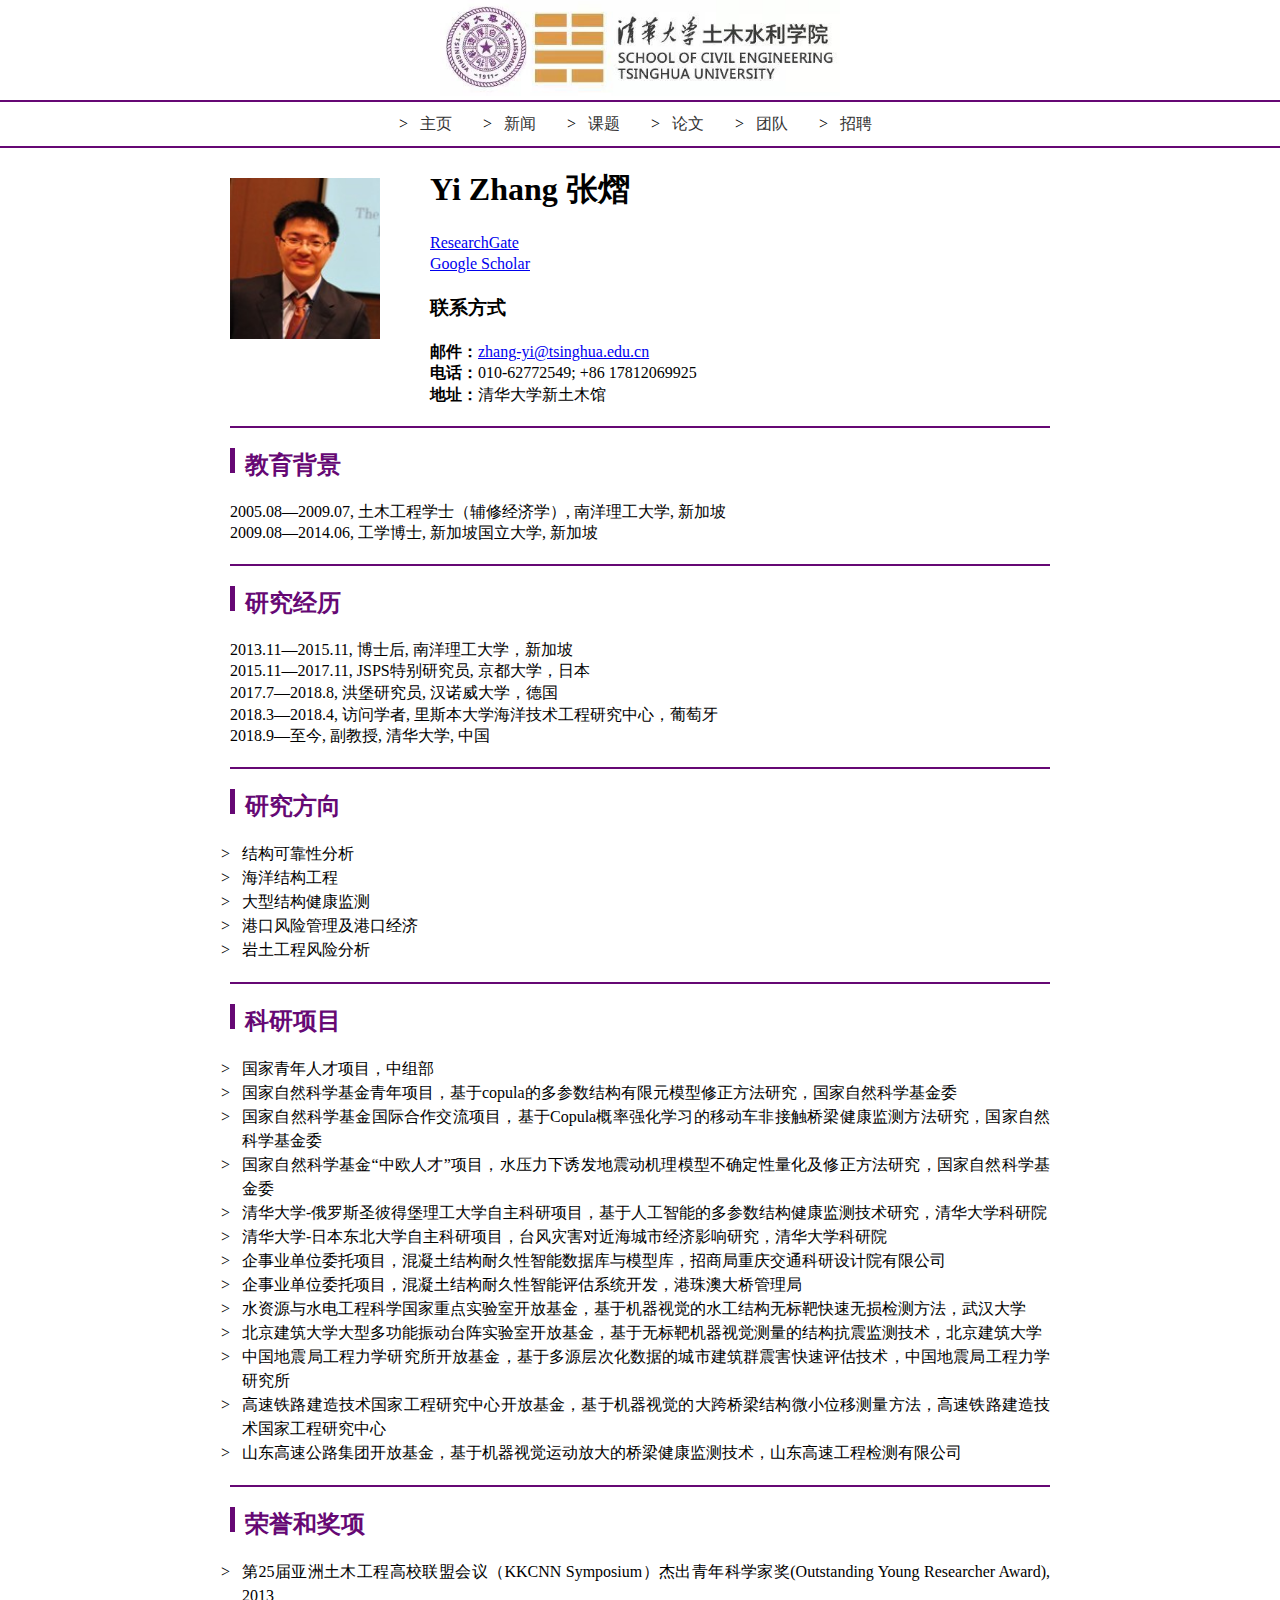
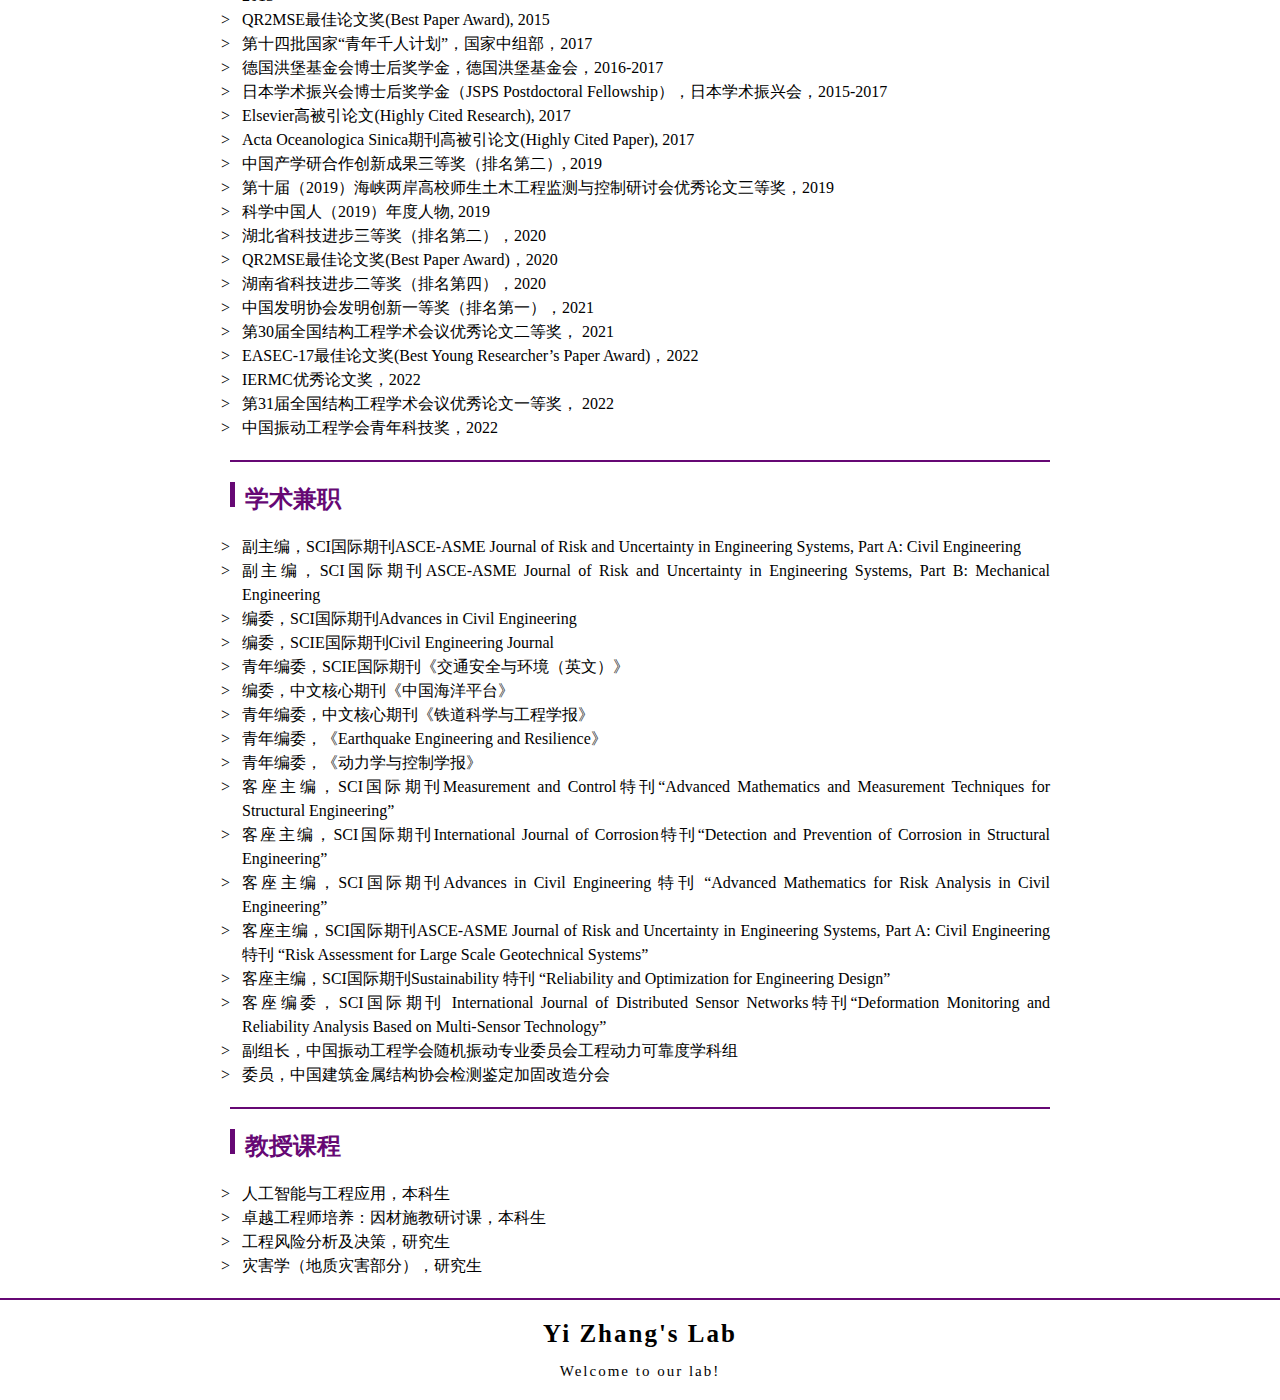
<file: index.html>
<!DOCTYPE html>
<html>

<head>
	<meta charset="utf-8" />
	<title>Yi Zhang's Lab</title>
	<link rel="stylesheet" href="css/style.css">
	<style>
		p.serif {
			font-family: "Times New Roman", Times, serif;
			line-height: 135%;
		}

		p.sansserif {
			font-family: Arial, Helvetica, sans-serif;
		}

		li {
			padding-left: 12px;
			text-align: justify;
			font-family: "Times New Roman", Times, serif;
			line-height: 150%;
		}

		li::marker {
			content: '>'
		}
	</style>
</head>

<body>


	<div class="logo_up">
		<img src="img/tsinghua.jpg" width="400">
	</div>

	<div class="nav">
		<!-- 导航栏标签-->
		<ul>
			<li>
				<a href="index.html">主页</a>
			</li>
			<li>
				<a href="new.html">新闻</a>
			</li>
			<li>
				<a href="rp.html">课题</a>
			</li>
			<li>
				<a href="publication.html">论文</a>
			</li>

			<li>
				<a href="group.html">团队</a>
			</li>


			<li>
				<a href="zp.html">招聘</a>
			</li>

		</ul>
	</div>





	<div class="banner">
		<div class="me">
			<img src="img/me.jpg" width="150">
		</div>
		<div class="about">
			<h1>Yi Zhang 张熠</h1>
			<p class="serif">
				<a href="https://www.researchgate.net/profile/Yi-Zhang-158">ResearchGate</a> </br>
				<a href="https://0-scholar-google-com.brum.beds.ac.uk/citations?hl=zh-CN&user=ZObQdFcAAAAJ">Google
					Scholar</a>

			</p>
		</div>




		<div class="connect">
			<h3>联系方式</h3>
			<p class="serif">
				<b>邮件：</b><a href="mailto:zhang-yi@tsinghua.edu.cn">zhang-yi@tsinghua.edu.cn</a></br>
				<b>电话：</b>010-62772549; +86 17812069925</br>
				<b>地址：</b>清华大学新土木馆</br>

			</p>
		</div>


	</div>





	<div class="edu" id="one">
		<h2>教育背景</h2>
		<p class="serif">
			2005.08—2009.07, 土木工程学士（辅修经济学）, 南洋理工大学, 新加坡</br>
			2009.08—2014.06, 工学博士, 新加坡国立大学, 新加坡
		</p>
	</div>

	<div class="edu" id="two">
		<h2>研究经历</h2>
		<p class="serif">
			2013.11—2015.11, 博士后, 南洋理工大学，新加坡</br>
			2015.11—2017.11, JSPS特别研究员, 京都大学，日本</br>
			2017.7—2018.8, 洪堡研究员, 汉诺威大学，德国</br>
			2018.3—2018.4, 访问学者, 里斯本大学海洋技术工程研究中心，葡萄牙</br>
			2018.9—至今, 副教授, 清华大学, 中国
		</p>
	</div>


	<div class="edu" id="two">
		<h2>研究方向</h2>
		<p class="serif">

			<li> 结构可靠性分析</li>
			<li> 海洋结构工程</li>
			<li> 大型结构健康监测</li>
			<li> 港口风险管理及港口经济</li>
			<li> 岩土工程风险分析</li>

		</p>
	</div>


	<div class="edu" id="three">
		<h2>科研项目</h2>
		<p class="serif">
			<li> 国家青年人才项目，中组部</br></li>
			<li> 国家自然科学基金青年项目，基于copula的多参数结构有限元模型修正方法研究，国家自然科学基金委</br></li>
			<li> 国家自然科学基金国际合作交流项目，基于Copula概率强化学习的移动车非接触桥梁健康监测方法研究，国家自然科学基金委</br></li>
			<li> 国家自然科学基金“中欧人才”项目，水压力下诱发地震动机理模型不确定性量化及修正方法研究，国家自然科学基金委</br></li>
			<li> 清华大学-俄罗斯圣彼得堡理工大学自主科研项目，基于人工智能的多参数结构健康监测技术研究，清华大学科研院</br></li>
			<li> 清华大学-日本东北大学自主科研项目，台风灾害对近海城市经济影响研究，清华大学科研院</br></li>
			<li> 企事业单位委托项目，混凝土结构耐久性智能数据库与模型库，招商局重庆交通科研设计院有限公司</br></li>
			<li> 企事业单位委托项目，混凝土结构耐久性智能评估系统开发，港珠澳大桥管理局</br></li>
			<li> 水资源与水电工程科学国家重点实验室开放基金，基于机器视觉的水工结构无标靶快速无损检测方法，武汉大学</br></li>
			<li> 北京建筑大学大型多功能振动台阵实验室开放基金，基于无标靶机器视觉测量的结构抗震监测技术，北京建筑大学</br></li>
			<li> 中国地震局工程力学研究所开放基金，基于多源层次化数据的城市建筑群震害快速评估技术，中国地震局工程力学研究所</br></li>
			<li> 高速铁路建造技术国家工程研究中心开放基金，基于机器视觉的大跨桥梁结构微小位移测量方法，高速铁路建造技术国家工程研究中心</br></li>
			<li> 山东高速公路集团开放基金，基于机器视觉运动放大的桥梁健康监测技术，山东高速工程检测有限公司</br></li>
		</p>
	</div>




	<div class="edu" id="three">
		<h2>荣誉和奖项</h2>
		<p class="serif">
			<li> 第25届亚洲土木工程高校联盟会议（KKCNN Symposium）杰出青年科学家奖(Outstanding Young Researcher Award), 2013</br></li>
			<li> QR2MSE最佳论文奖(Best Paper Award), 2015</br></li>
			<li> 第十四批国家“青年千人计划”，国家中组部，2017</br></li>
			<li> 德国洪堡基金会博士后奖学金，德国洪堡基金会，2016-2017</li>
			<li> 日本学术振兴会博士后奖学金（JSPS Postdoctoral Fellowship），日本学术振兴会，2015-2017</br></li>
			<li> Elsevier高被引论文(Highly Cited Research), 2017</br></li>
			<li> Acta Oceanologica Sinica期刊高被引论文(Highly Cited Paper), 2017</br></li>
			<li> 中国产学研合作创新成果三等奖（排名第二）, 2019</br></li>
			<li> 第十届（2019）海峡两岸高校师生土木工程监测与控制研讨会优秀论文三等奖，2019</li>
			<li> 科学中国人（2019）年度人物, 2019</li>
			<li> 湖北省科技进步三等奖（排名第二），2020</li>
			<li> QR2MSE最佳论文奖(Best Paper Award)，2020</li>
			<li> 湖南省科技进步二等奖（排名第四），2020</li>
			<li> 中国发明协会发明创新一等奖（排名第一），2021</li>
			<li> 第30届全国结构工程学术会议优秀论文二等奖， 2021</li>
			<li> EASEC-17最佳论文奖(Best Young Researcher’s Paper Award)，2022</li>
			<li> IERMC优秀论文奖，2022</li>
			<li> 第31届全国结构工程学术会议优秀论文一等奖， 2022</li>
			<li> 中国振动工程学会青年科技奖，2022</li>
		</p>
	</div>



	<div class="edu" id="two">
		<h2>学术兼职</h2>
		<p class="serif">
			<li> 副主编，SCI国际期刊ASCE-ASME Journal of Risk and Uncertainty in Engineering Systems, Part A: Civil Engineering</li>
			<li> 副主编，SCI国际期刊ASCE-ASME Journal of Risk and Uncertainty in Engineering Systems, Part B: Mechanical Engineering</li>
			<li> 编委，SCI国际期刊Advances in Civil Engineering</li>
			<li> 编委，SCIE国际期刊Civil Engineering Journal</li>
			<li> 青年编委，SCIE国际期刊《交通安全与环境（英文）》</li>
			<li> 编委，中文核心期刊《中国海洋平台》</li>
			<li> 青年编委，中文核心期刊《铁道科学与工程学报》</li>
			<li> 青年编委，《Earthquake Engineering and Resilience》</li>
			<li> 青年编委，《动力学与控制学报》</li>
			<li> 客座主编，SCI国际期刊Measurement and Control特刊“Advanced Mathematics and Measurement Techniques for Structural
				Engineering”</li>
			<li> 客座主编，SCI国际期刊International Journal of Corrosion特刊“Detection and Prevention of Corrosion in Structural
				Engineering”</li>
			<li> 客座主编，SCI国际期刊Advances in Civil Engineering 特刊 “Advanced Mathematics for Risk Analysis in Civil
				Engineering”</li>
			<li> 客座主编，SCI国际期刊ASCE-ASME Journal of Risk and Uncertainty in Engineering Systems, Part A: Civil Engineering
				特刊 “Risk Assessment for Large Scale Geotechnical Systems”</li>
			<li> 客座主编，SCI国际期刊Sustainability 特刊 “Reliability and Optimization for Engineering Design”</li>
			<li> 客座编委，SCI国际期刊 International Journal of Distributed Sensor Networks特刊“Deformation Monitoring and
				Reliability Analysis Based on Multi-Sensor Technology”</li>
			<li> 副组长，中国振动工程学会随机振动专业委员会工程动力可靠度学科组</li>
			<li> 委员，中国建筑金属结构协会检测鉴定加固改造分会</li>
		</p>
	</div>


	<div class="edu" id="two">
		<h2>教授课程</h2>
		<p class="serif">
			<li> 人工智能与工程应用，本科生 </li>
			<li> 卓越工程师培养：因材施教研讨课，本科生</li>
			<li> 工程风险分析及决策，研究生</li>
			<li> 灾害学（地质灾害部分），研究生</li>
		</p>
	</div>



	<div class="logo">
		<h4>Yi Zhang's Lab</h4>
		<p> Welcome to our lab! </p>
	</div>







</body>

</html>
</file>
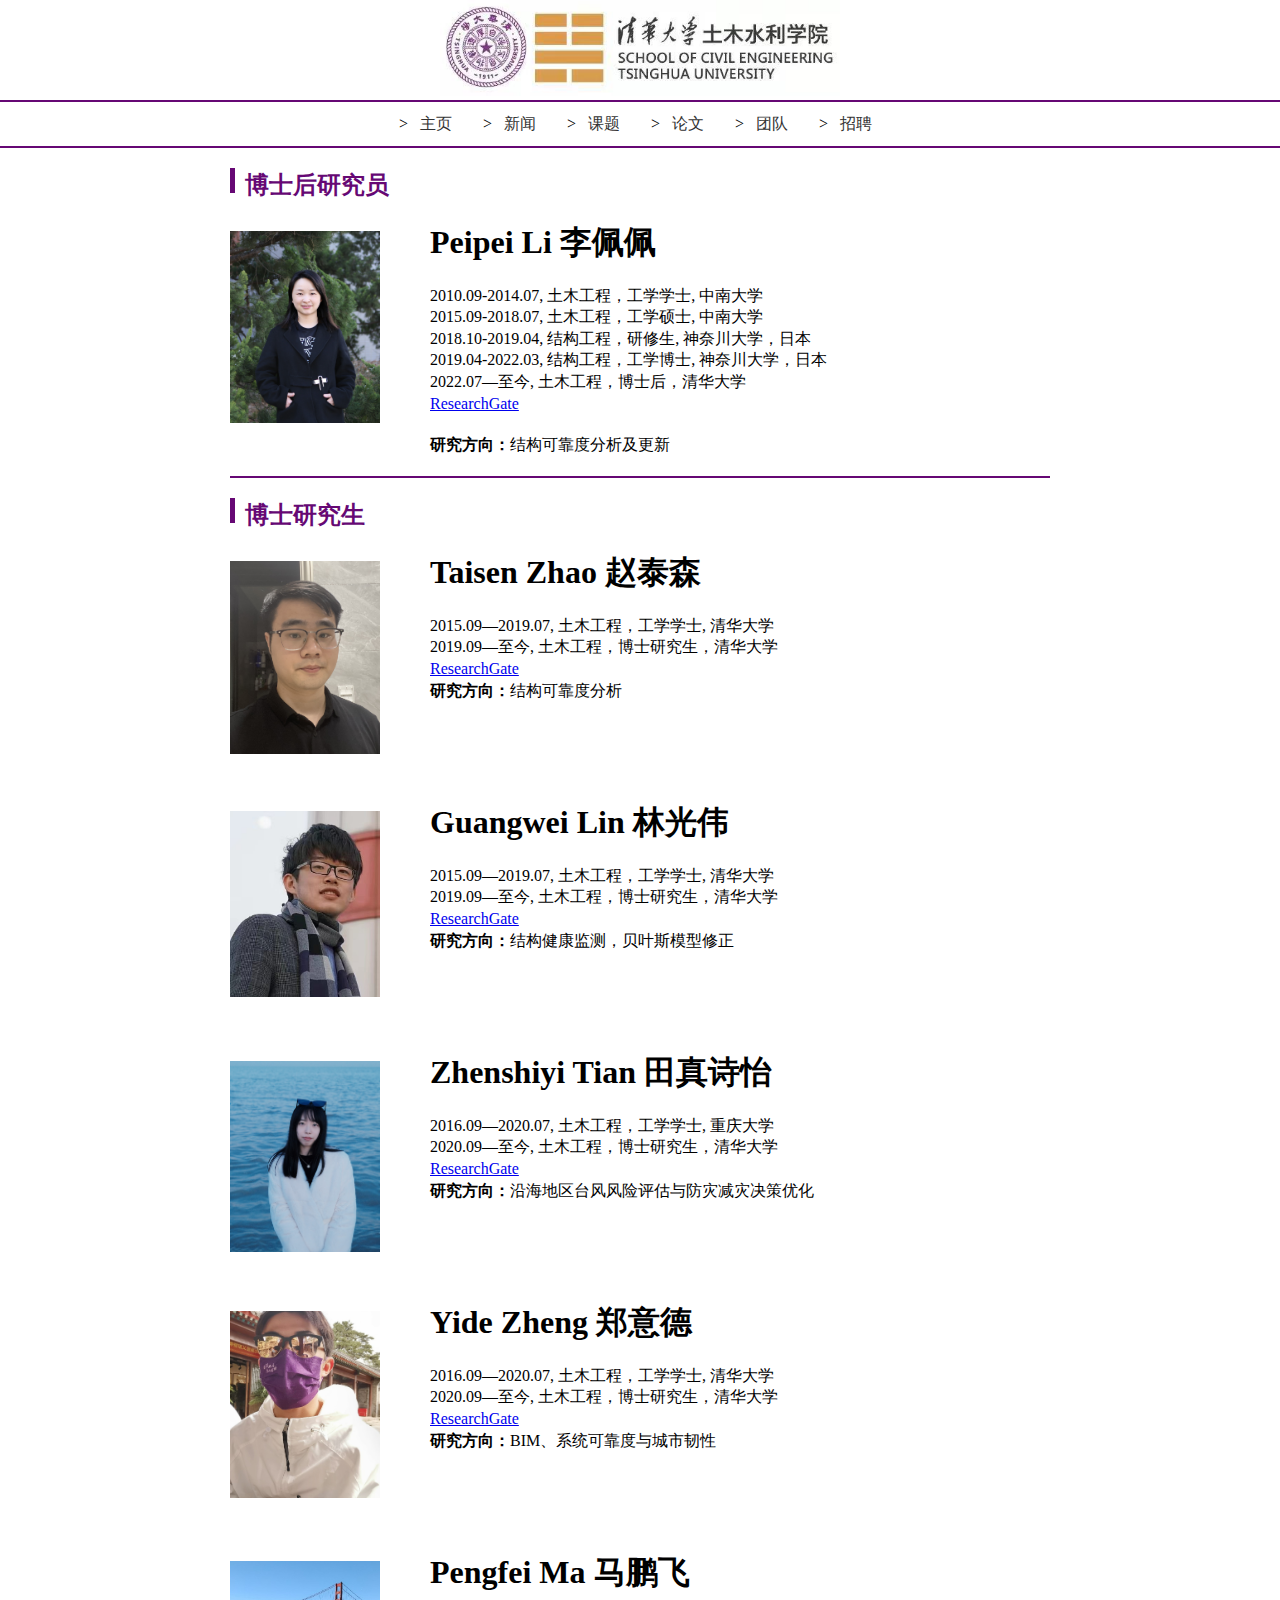
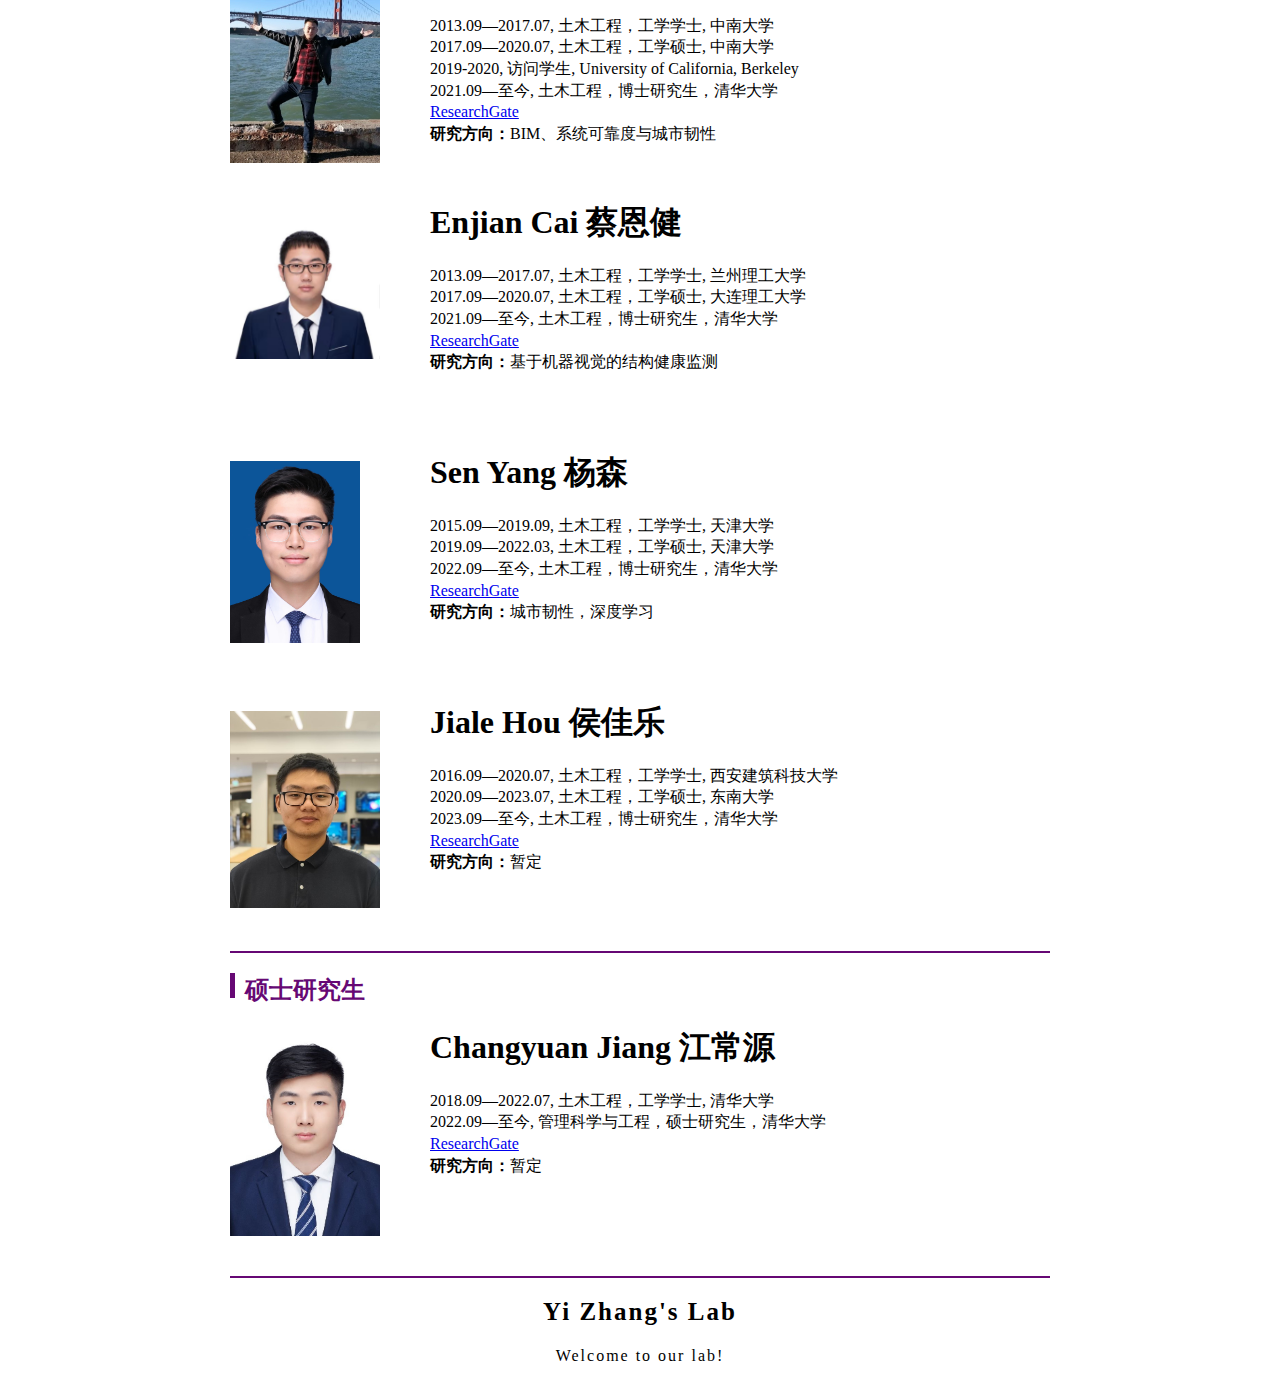
<file: group.html>
<!DOCTYPE html>
<html>
	<head>
		<meta charset="utf-8" />
		<title>Yi Zhang's Lab</title>
		<link rel="stylesheet" href="css/style.css">
		<style>
			p.serif{font-family:"Times New Roman",Times,serif;line-height:135%;}
			p.sansserif{font-family:Arial,Helvetica,sans-serif;}
			
			li {
			  padding-left: 12px;text-align: justify;
			  font-family:"Times New Roman",Times,serif;line-height:150%;
			}
			li::marker {content: '>'}
			
		</style>
	</head>
	<body>
		
		<div class="logo_up">
			<img src="img/tsinghua.jpg" width="400">
		</div>

		<div class="nav">
			<!-- 导航栏标签-->
			<ul>
				<li>
					<a href="index.html">主页</a>
				</li>
				<li>
					<a href="new.html">新闻</a>
				</li>
				<li>
					<a href="rp.html">课题</a>
				</li>
				<li>
					<a href="publication.html">论文</a>
				</li>

				<li>
					<a href="group.html">团队</a>
				</li>
				<li>
					<a href="zp.html">招聘</a>
				</li>

			</ul>		
		</div>
		


		<div class="pro" id="three">
			<h2>博士后研究员</h2>
			<div class="banner">
				<div class="me">
					<img src="img/pei.jpg" width="150">
				</div>

				<div class="about">
					<h1>Peipei Li 李佩佩</h1>
					<p class="serif">
						2010.09-2014.07, 土木工程，工学学士, 中南大学</br>
						2015.09-2018.07, 土木工程，工学硕士, 中南大学</br>
						2018.10-2019.04, 结构工程，研修生, 神奈川大学，日本</br>
						2019.04-2022.03, 结构工程，工学博士, 神奈川大学，日本</br>
						2022.07—至今, 土木工程，博士后，清华大学
						 </br> 
						<a href="https://www.researchgate.net/profile/Peipei-Li-10" >ResearchGate</a>   </br> 
					</p>
				</div>

				<div class="connect">
					<p class="serif">
						<b>研究方向：</b>结构可靠度分析及更新</br>
					</p>
				</div>
			</div>

		</div>



		<div class="edu" id="three">
			<h2>博士研究生</h2>


			<div class="people">
				<div class="me">
					<img src="img/zhao.jpg" width="150">
				</div>

				<div class="about">
					<h1>Taisen Zhao 赵泰森</h1>
					<p class="serif">
						2015.09—2019.07, 土木工程，工学学士, 清华大学</br>
						2019.09—至今, 土木工程，博士研究生，清华大学</br>
						<a href="https://www.researchgate.net/profile/Yi-Zhang-158" >ResearchGate</a>   </br> 
						<b>研究方向：</b>结构可靠度分析</br>
					</p>
				</div>
			</div>



			<div class="people">
				<div class="me">
					<img src="img/lin.jpg" width="150">
				</div>

				<div class="about">
					<h1>Guangwei Lin 林光伟</h1>
					<p class="serif">
						2015.09—2019.07, 土木工程，工学学士, 清华大学</br>
						2019.09—至今, 土木工程，博士研究生，清华大学</br>
						<a href="https://www.researchgate.net/profile/Yi-Zhang-158" >ResearchGate</a>   </br> 
						<b>研究方向：</b>结构健康监测，贝叶斯模型修正</br>
					</p>
				</div>
			</div>


			<div class="people">
				<div class="me">
					<img src="img/tian.jpg" width="150">
				</div>

				<div class="about">
					<h1>Zhenshiyi Tian 田真诗怡</h1>
					<p class="serif">
						2016.09—2020.07, 土木工程，工学学士, 重庆大学</br>
						2020.09—至今, 土木工程，博士研究生，清华大学</br>
						<a href="https://www.researchgate.net/profile/Zhenshiyi-Tian" >ResearchGate</a>   </br> 
						<b>研究方向：</b>沿海地区台风风险评估与防灾减灾决策优化</br>
					</p>
				</div>
			</div>


			<div class="people">
				<div class="me">
					<img src="img/zheng.jpg" width="150">
				</div>

				<div class="about">
					<h1>Yide Zheng 郑意德</h1>
					<p class="serif">
						2016.09—2020.07, 土木工程，工学学士, 清华大学</br>
						2020.09—至今, 土木工程，博士研究生，清华大学</br>
						<a href="https://www.researchgate.net/profile/Yi-Zhang-158" >ResearchGate</a>   </br> 
						<b>研究方向：</b>BIM、系统可靠度与城市韧性</br>
					</p>
				</div>
			</div>


			<div class="people">
				<div class="me">
					<img src="img/ma.jpg" width="150">
				</div>

				<div class="about">
					<h1>Pengfei Ma 马鹏飞</h1>
					<p class="serif">
						2013.09—2017.07, 土木工程，工学学士, 中南大学</br>
						2017.09—2020.07, 土木工程，工学硕士, 中南大学</br>
						2019-2020, 访问学生, University of California, Berkeley</br>
						2021.09—至今, 土木工程，博士研究生，清华大学</br>
						<a href="https://www.researchgate.net/profile/Pengfei_Ma17" >ResearchGate</a>   </br> 
						<b>研究方向：</b>BIM、系统可靠度与城市韧性</br>
					</p>
				</div>
			</div>

			<div class="people">
				<div class="me">
					<img src="img/cai.jpg" width="150">
				</div>

				<div class="about">
					<h1>Enjian Cai 蔡恩健</h1>
					<p class="serif">
						2013.09—2017.07, 土木工程，工学学士, 兰州理工大学</br>
						2017.09—2020.07, 土木工程，工学硕士, 大连理工大学</br>
						2021.09—至今, 土木工程，博士研究生，清华大学</br>
						<a href="https://www.researchgate.net/profile/Enjian-Cai" >ResearchGate</a>   </br> 
						<b>研究方向：</b>基于机器视觉的结构健康监测</br>
					</p>
				</div>


			</div>


			<div class="people">
				<div class="me">
					<img src="img/yang.jpg" width="130">
				</div>

				<div class="about">
					<h1>Sen Yang 杨森</h1>
					<p class="serif">
						2015.09—2019.09, 土木工程，工学学士, 天津大学</br>
						2019.09—2022.03, 土木工程，工学硕士, 天津大学</br>
						2022.09—至今, 土木工程，博士研究生，清华大学</br>
						<a href="https://www.researchgate.net/profile/Sen-Yang-65" >ResearchGate</a>   </br> 
						<b>研究方向：</b>城市韧性，深度学习</br>
					</p>
				</div>


			</div>


			<div class="people">
				<div class="me">
					<img src="img/hou.jfif" width="150">
				</div>

				<div class="about">
					<h1>Jiale Hou 侯佳乐</h1>
					<p class="serif">
						2016.09—2020.07, 土木工程，工学学士, 西安建筑科技大学</br>
						2020.09—2023.07, 土木工程，工学硕士, 东南大学</br>
						2023.09—至今, 土木工程，博士研究生，清华大学</br>
						<a href="https://www.researchgate.net/profile/Jiale-Hou-3" >ResearchGate</a>   </br> 
						<b>研究方向：</b>暂定</br>
					</p>
				</div>

			</div>

			
			<div class="edu" id="three">
				<h2>硕士研究生</h2>
				<div class="people">
					<div class="me">
						<img src="img/jiang.png" width="150">
					</div>
	
					<div class="about">
						<h1>Changyuan Jiang 江常源</h1>
						<p class="serif">
							2018.09—2022.07, 土木工程，工学学士, 清华大学</br>
							2022.09—至今, 管理科学与工程，硕士研究生，清华大学</br>
							
							<a href="https://www.researchgate.net/profile/Yi-Zhang-158" >ResearchGate</a>   </br> 
							<b>研究方向：</b>暂定</br>
						</p>
					</div>
				</div>
	
			</div>
					

			<div class="logo">
				<h4>Yi Zhang's Lab</h4>
				<p> Welcome to our lab! </p>
			</div>
		

		</div>



	</body>
</html>
</file>
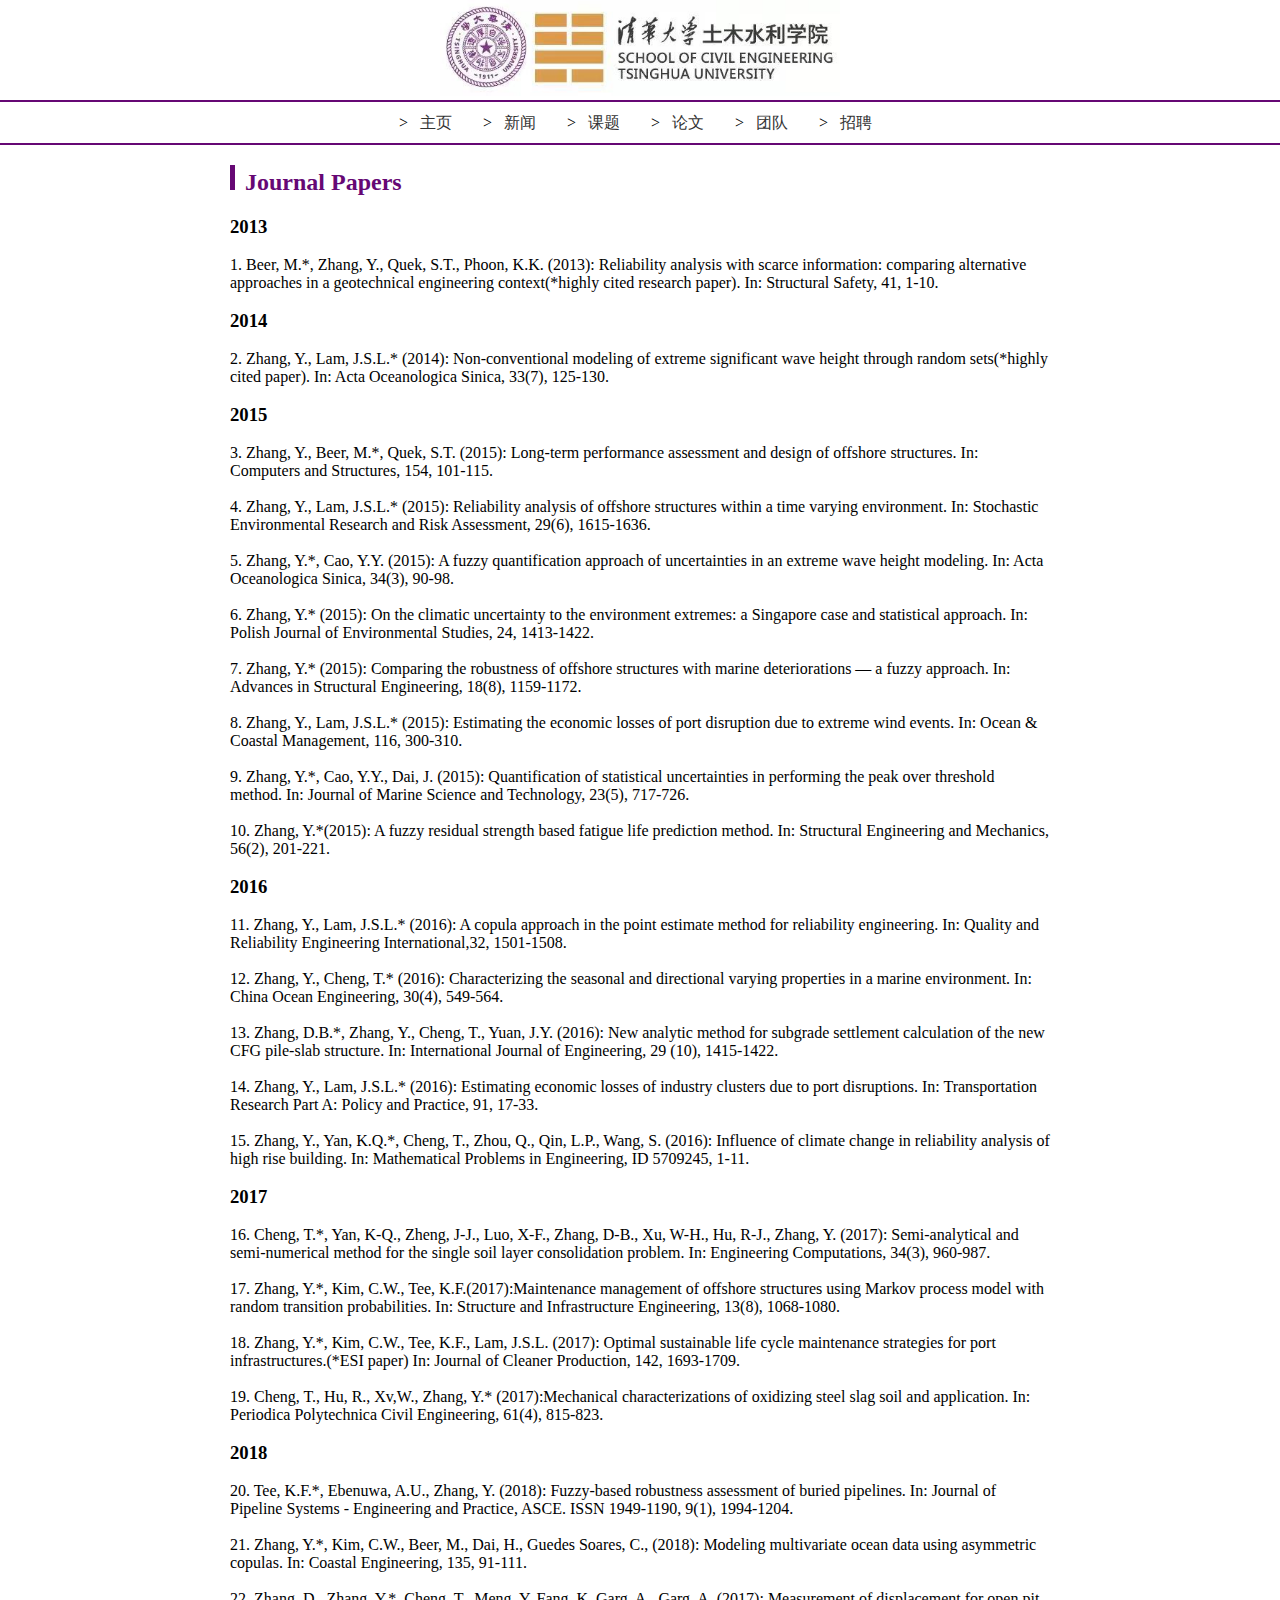
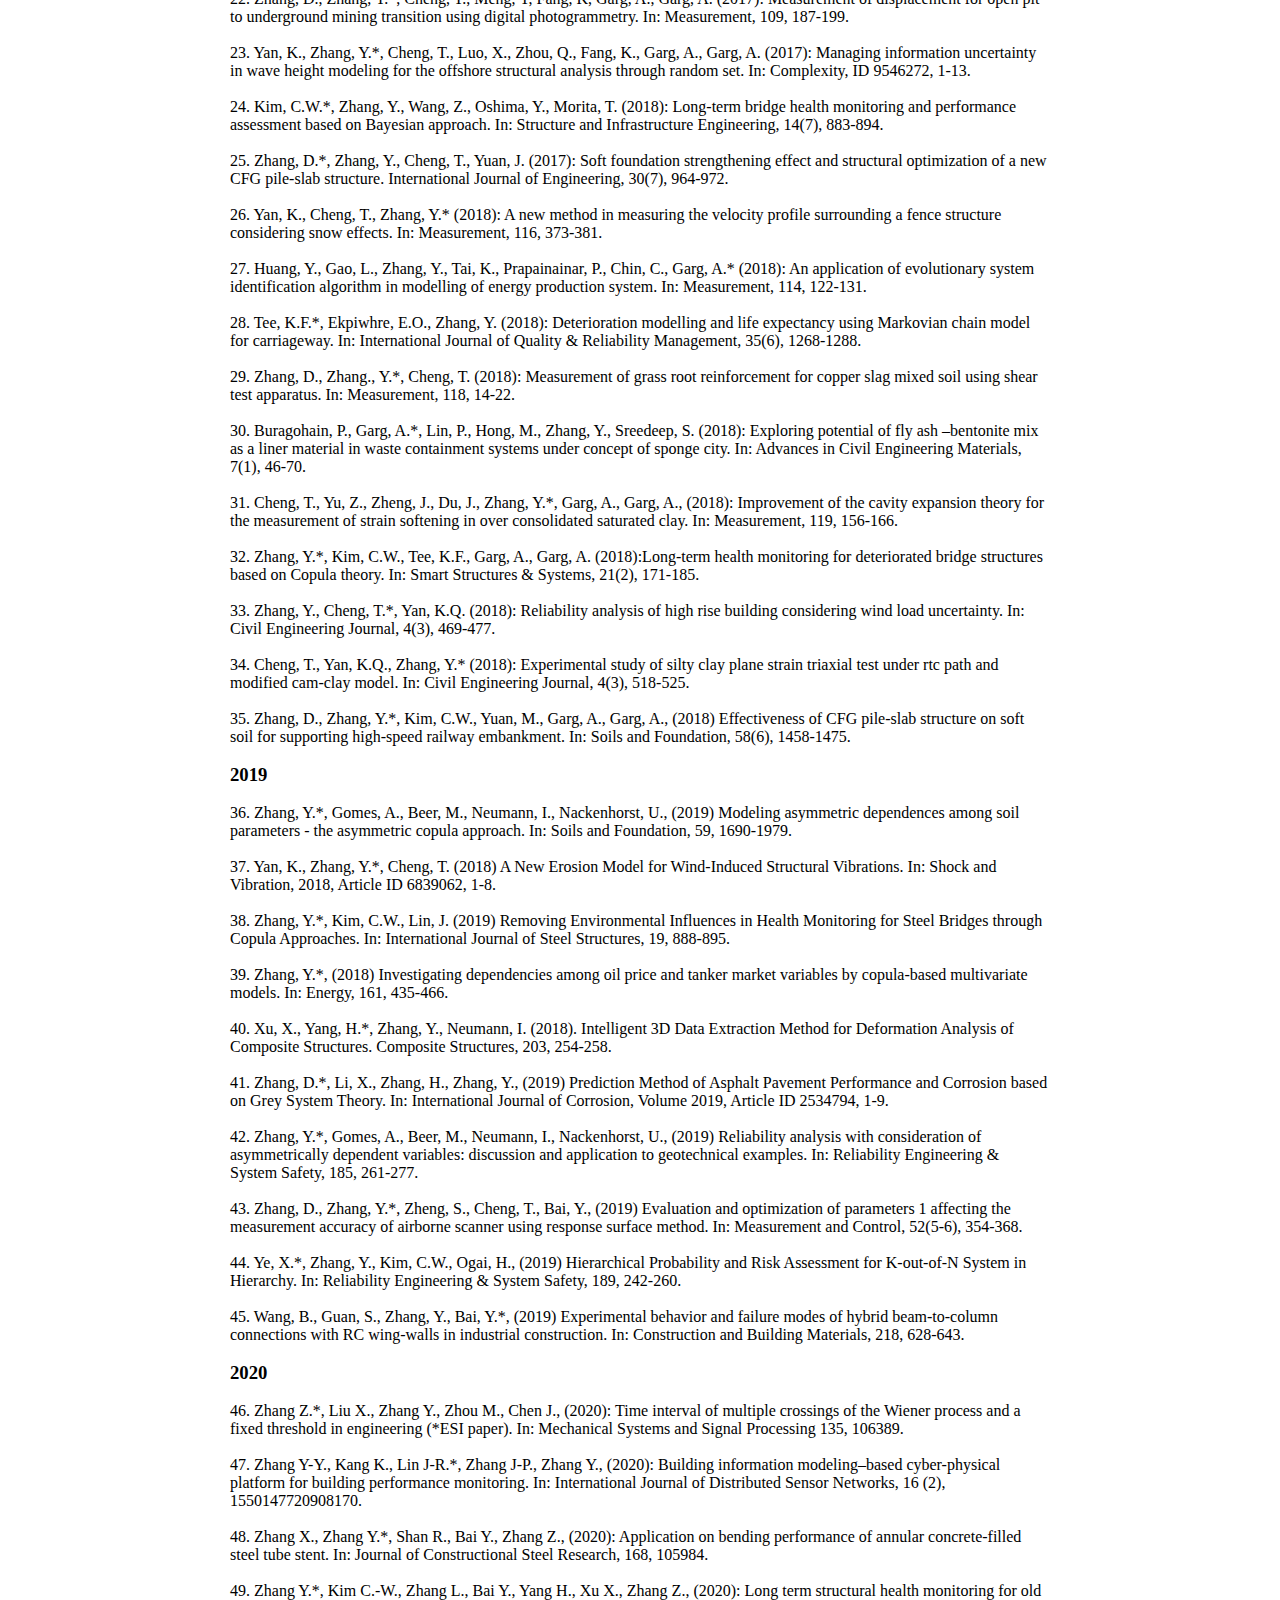
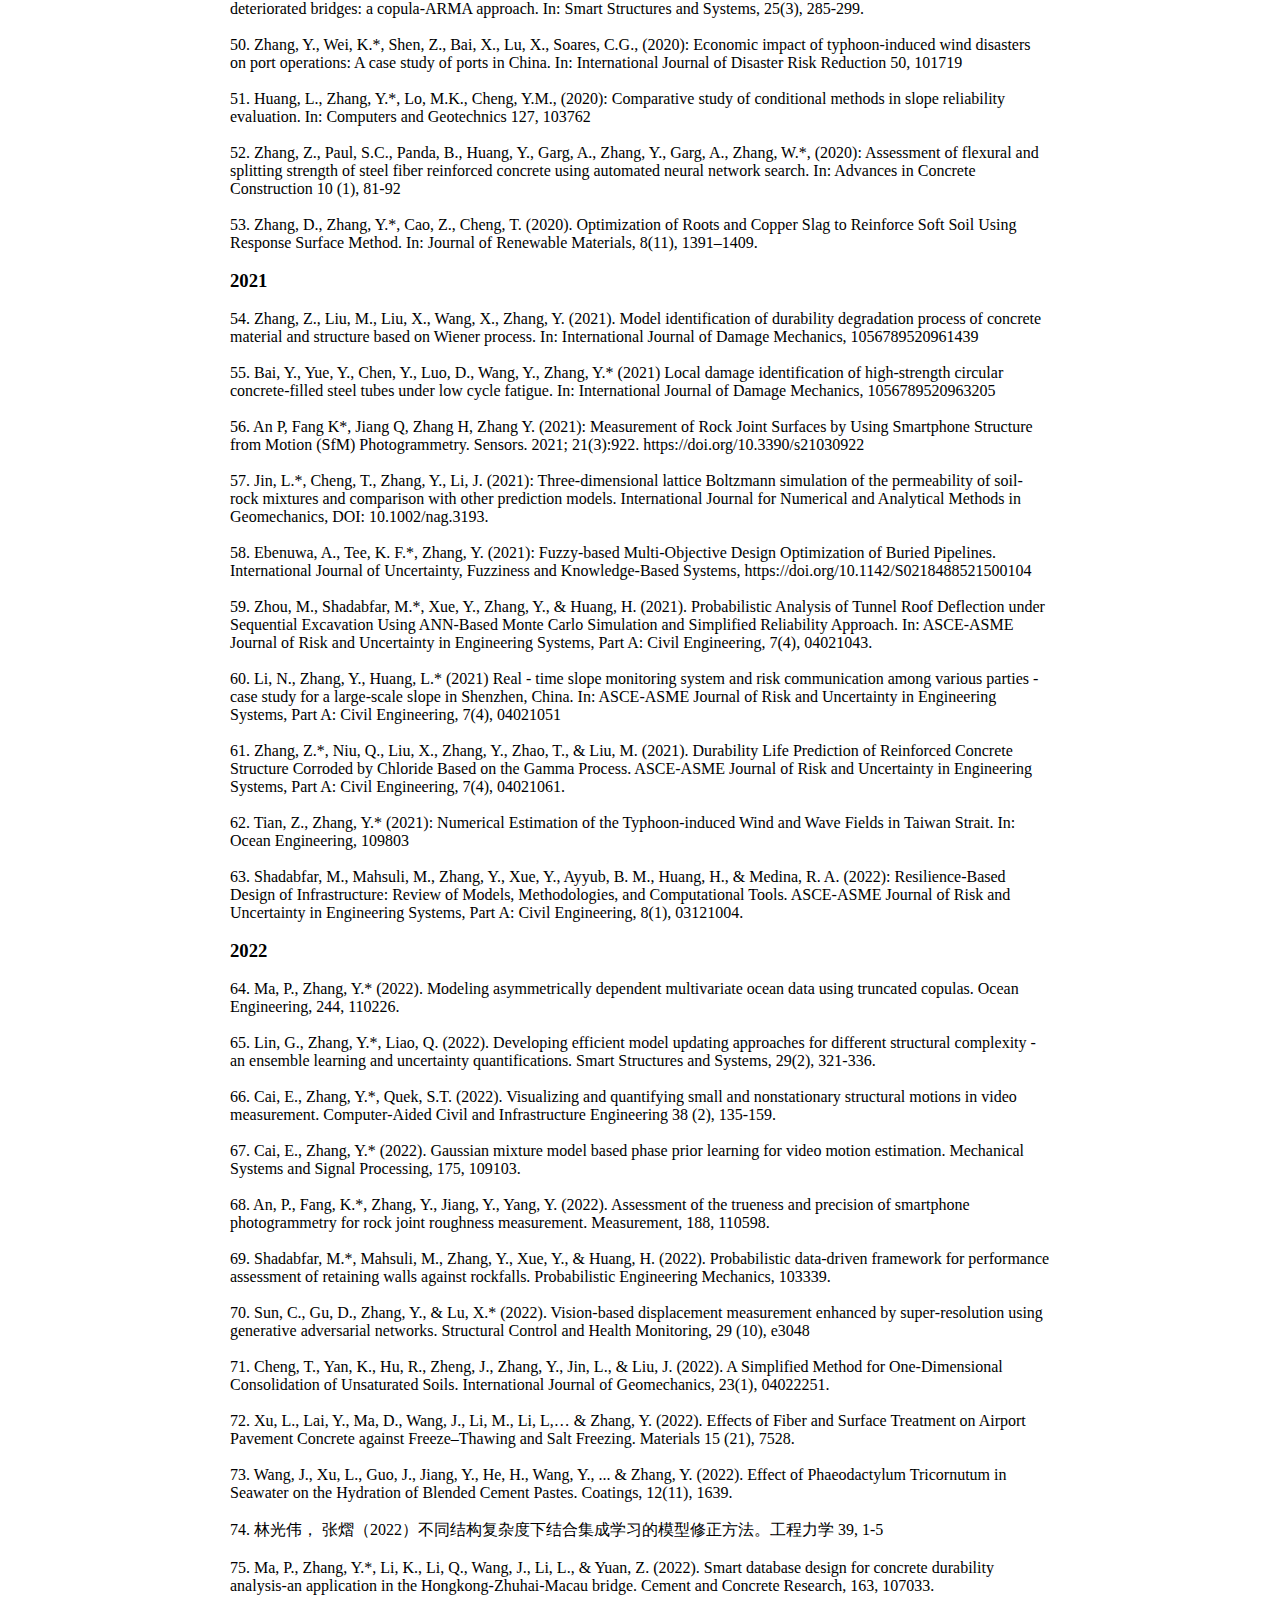
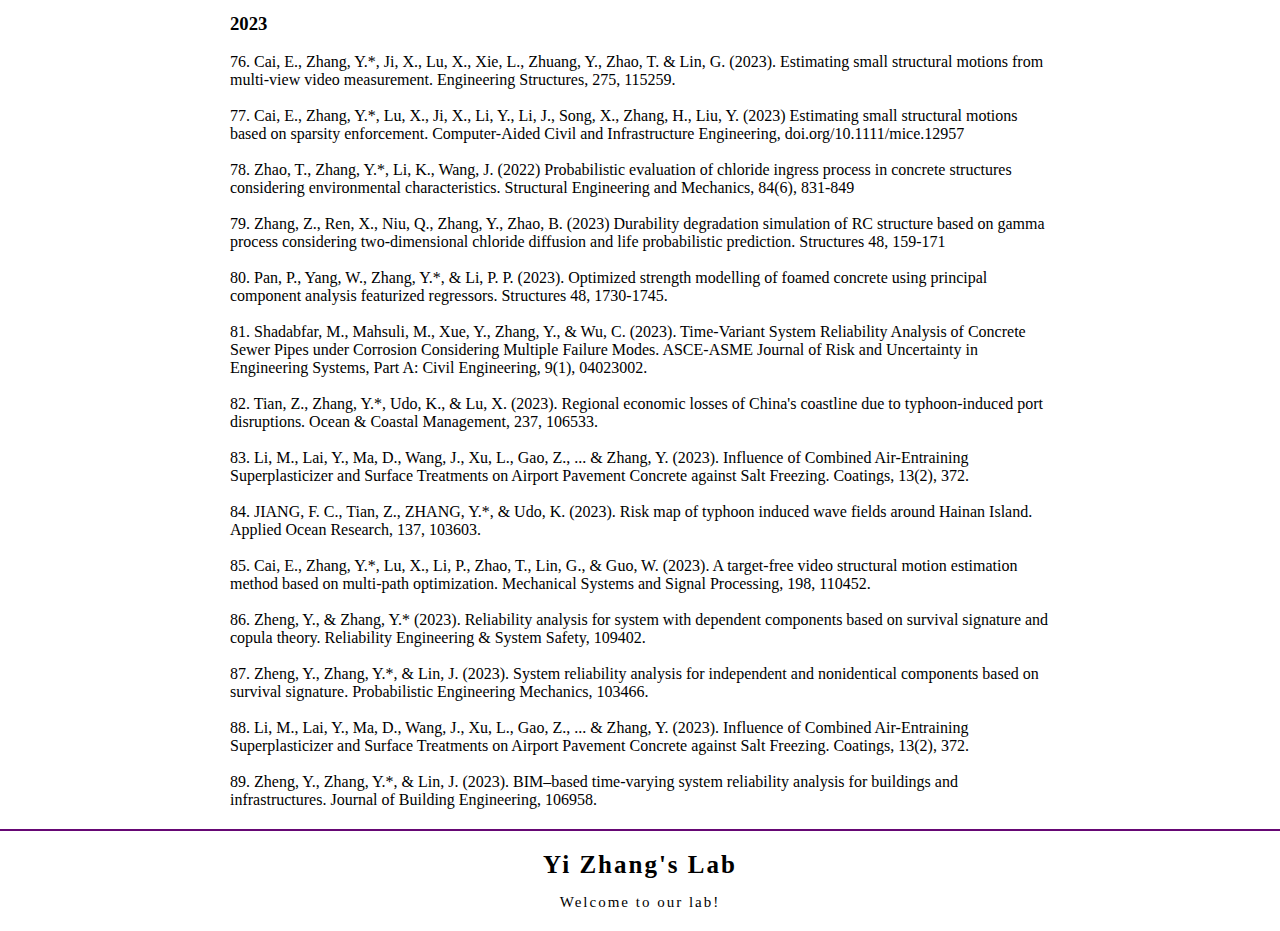
<file: publication.html>
<!DOCTYPE html>
<html>

<head>
	<meta charset="utf-8" />
	<title>Yi Zhang's Lab</title>
	<link rel="stylesheet" href="css/style.css">
	<style>
		p.serif {
			font-family: "Times New Roman", Times, serif;
			line-height: 135%;
		}

		p.sansserif {
			font-family: Arial, Helvetica, sans-serif;
		}

		li {
			padding-left: 12px;
			text-align: justify;
			cursor: pointer;
			font-family: "Times New Roman", Times, serif;
			line-height: 135%;
		}

		li::marker {
			content: '>'
		}
	</style>
</head>

<body>

	<div class="logo_up">
		<img src="img/tsinghua.jpg" width="400">
	</div>


	<div class="nav">
		<!-- 导航栏标签-->
		<ul>
			<li>
				<a href="index.html">主页</a>
			</li>
			<li>
				<a href="new.html">新闻</a>
			</li>
			<li>
				<a href="rp.html">课题</a>
			</li>
			<li>
				<a href="publication.html">论文</a>
			</li>

			<li>
				<a href="group.html">团队</a>
			</li>
			<li>
				<a href="zp.html">招聘</a>
			</li>

		</ul>
	</div>










	<div class="pro" id="three">
		<h2>Journal Papers</h2>
		<p>
		<ol>
			<h3>2013</h3></br>
			1. Beer, M.*, Zhang, Y., Quek, S.T., Phoon, K.K. (2013): Reliability analysis with scarce information:
			comparing alternative approaches in a geotechnical engineering context(*highly cited research paper). In:
			Structural Safety, 41, 1-10.</br>
			</br>
			<h3>2014</h3></br>
			2. Zhang, Y., Lam, J.S.L.* (2014): Non-conventional modeling of extreme significant wave height through
			random sets(*highly cited paper). In: Acta Oceanologica Sinica, 33(7), 125-130.</br>
			</br>
			<h3>2015</h3></br>
			3. Zhang, Y., Beer, M.*, Quek, S.T. (2015): Long-term performance assessment and design of offshore
			structures. In: Computers and Structures, 154, 101-115.</br>
			</br>
			4. Zhang, Y., Lam, J.S.L.* (2015): Reliability analysis of offshore structures within a time varying
			environment. In: Stochastic Environmental Research and Risk Assessment, 29(6), 1615-1636.</br>
			</br>
			5. Zhang, Y.*, Cao, Y.Y. (2015): A fuzzy quantification approach of uncertainties in an extreme wave height
			modeling. In: Acta Oceanologica Sinica, 34(3), 90-98.</br>
			</br>
			6. Zhang, Y.* (2015): On the climatic uncertainty to the environment extremes: a Singapore case and
			statistical approach. In: Polish Journal of Environmental Studies, 24, 1413-1422.</br>
			</br>
			7. Zhang, Y.* (2015): Comparing the robustness of offshore structures with marine deteriorations — a fuzzy
			approach. In: Advances in Structural Engineering, 18(8), 1159-1172.</br>
			</br>
			8. Zhang, Y., Lam, J.S.L.* (2015): Estimating the economic losses of port disruption due to extreme wind
			events. In: Ocean & Coastal Management, 116, 300-310.</br>
			</br>
			9. Zhang, Y.*, Cao, Y.Y., Dai, J. (2015): Quantification of statistical uncertainties in performing the peak
			over threshold method. In: Journal of Marine Science and Technology, 23(5), 717-726.</br>
			</br>
			10. Zhang, Y.*(2015): A fuzzy residual strength based fatigue life prediction method. In: Structural
			Engineering and Mechanics, 56(2), 201-221.</br>
			</br>
			<h3>2016</h3></br>
			11. Zhang, Y., Lam, J.S.L.* (2016): A copula approach in the point estimate method for reliability
			engineering. In: Quality and Reliability Engineering International,32, 1501-1508.</br>
			</br>
			12. Zhang, Y., Cheng, T.* (2016): Characterizing the seasonal and directional varying properties in a marine
			environment. In: China Ocean Engineering, 30(4), 549-564.</br>
			</br>
			13. Zhang, D.B.*, Zhang, Y., Cheng, T., Yuan, J.Y. (2016): New analytic method for subgrade settlement
			calculation of the new CFG pile-slab structure. In: International Journal of Engineering, 29 (10),
			1415-1422.</br>
			</br>
			14. Zhang, Y., Lam, J.S.L.* (2016): Estimating economic losses of industry clusters due to port disruptions.
			In: Transportation Research Part A: Policy and Practice, 91, 17-33.</br>
			</br>
			15. Zhang, Y., Yan, K.Q.*, Cheng, T., Zhou, Q., Qin, L.P., Wang, S. (2016): Influence of climate change in
			reliability analysis of high rise building. In: Mathematical Problems in Engineering, ID 5709245, 1-11.</br>
			</br>
			<h3>2017</h3></br>
			16. Cheng, T.*, Yan, K-Q., Zheng, J-J., Luo, X-F., Zhang, D-B., Xu, W-H., Hu, R-J., Zhang, Y. (2017):
			Semi-analytical and semi-numerical method for the single soil layer consolidation problem. In: Engineering
			Computations, 34(3), 960-987.</br>
			</br>
			17. Zhang, Y.*, Kim, C.W., Tee, K.F.(2017):Maintenance management of offshore structures using Markov
			process model with random transition probabilities. In: Structure and Infrastructure Engineering, 13(8),
			1068-1080.</br>
			</br>
			18. Zhang, Y.*, Kim, C.W., Tee, K.F., Lam, J.S.L. (2017): Optimal sustainable life cycle maintenance
			strategies for port infrastructures.(*ESI paper) In: Journal of Cleaner Production, 142, 1693-1709.</br>
			</br>
			19. Cheng, T., Hu, R., Xv,W., Zhang, Y.* (2017):Mechanical characterizations of oxidizing steel slag soil
			and application. In: Periodica Polytechnica Civil Engineering, 61(4), 815-823.</br>
			</br>
			<h3>2018</h3></br>
			20. Tee, K.F.*, Ebenuwa, A.U., Zhang, Y. (2018): Fuzzy-based robustness assessment of buried pipelines. In:
			Journal of Pipeline Systems - Engineering and Practice, ASCE. ISSN 1949-1190, 9(1), 1994-1204.</br>
			</br>
			21. Zhang, Y.*, Kim, C.W., Beer, M., Dai, H., Guedes Soares, C., (2018): Modeling multivariate ocean data
			using asymmetric copulas. In: Coastal Engineering, 135, 91-111.</br>
			</br>
			22. Zhang, D., Zhang, Y.*, Cheng, T., Meng, Y, Fang, K, Garg, A., Garg, A. (2017): Measurement of
			displacement for open pit to underground mining transition using digital photogrammetry. In: Measurement,
			109, 187-199.</br>
			</br>
			23. Yan, K., Zhang, Y.*, Cheng, T., Luo, X., Zhou, Q., Fang, K., Garg, A., Garg, A. (2017): Managing
			information uncertainty in wave height modeling for the offshore structural analysis through random set. In:
			Complexity, ID 9546272, 1-13.</br>
			</br>
			24. Kim, C.W.*, Zhang, Y., Wang, Z., Oshima, Y., Morita, T. (2018): Long-term bridge health monitoring and
			performance assessment based on Bayesian approach. In: Structure and Infrastructure Engineering, 14(7),
			883-894.</br>
			</br>
			25. Zhang, D.*, Zhang, Y., Cheng, T., Yuan, J. (2017): Soft foundation strengthening effect and structural
			optimization of a new CFG pile-slab structure. International Journal of Engineering, 30(7), 964-972.</br>
			</br>
			26. Yan, K., Cheng, T., Zhang, Y.* (2018): A new method in measuring the velocity profile surrounding a
			fence structure considering snow effects. In: Measurement, 116, 373-381.</br>
			</br>
			27. Huang, Y., Gao, L., Zhang, Y., Tai, K., Prapainainar, P., Chin, C., Garg, A.* (2018): An application of
			evolutionary system identification algorithm in modelling of energy production system. In: Measurement, 114,
			122-131.</br>
			</br>
			28. Tee, K.F.*, Ekpiwhre, E.O., Zhang, Y. (2018): Deterioration modelling and life expectancy using
			Markovian chain model for carriageway. In: International Journal of Quality & Reliability Management, 35(6),
			1268-1288.</br>
			</br>
			29. Zhang, D., Zhang., Y.*, Cheng, T. (2018): Measurement of grass root reinforcement for copper slag mixed
			soil using shear test apparatus. In: Measurement, 118, 14-22.</br>
			</br>
			30. Buragohain, P., Garg, A.*, Lin, P., Hong, M., Zhang, Y., Sreedeep, S. (2018): Exploring potential of fly
			ash –bentonite mix as a liner material in waste containment systems under concept of sponge city. In:
			Advances in Civil Engineering Materials, 7(1), 46-70.</br>
			</br>
			31. Cheng, T., Yu, Z., Zheng, J., Du, J., Zhang, Y.*, Garg, A., Garg, A., (2018): Improvement of the cavity
			expansion theory for the measurement of strain softening in over consolidated saturated clay. In:
			Measurement, 119, 156-166. </br>
			</br>
			32. Zhang, Y.*, Kim, C.W., Tee, K.F., Garg, A., Garg, A. (2018):Long-term health monitoring for deteriorated
			bridge structures based on Copula theory. In: Smart Structures & Systems, 21(2), 171-185.</br>
			</br>
			33. Zhang, Y., Cheng, T.*, Yan, K.Q. (2018): Reliability analysis of high rise building considering wind
			load uncertainty. In: Civil Engineering Journal, 4(3), 469-477.</br>
			</br>
			34. Cheng, T., Yan, K.Q., Zhang, Y.* (2018): Experimental study of silty clay plane strain triaxial test
			under rtc path and modified cam-clay model. In: Civil Engineering Journal, 4(3), 518-525.</br>
			</br>
			35. Zhang, D., Zhang, Y.*, Kim, C.W., Yuan, M., Garg, A., Garg, A., (2018) Effectiveness of CFG pile-slab
			structure on soft soil for supporting high-speed railway embankment. In: Soils and Foundation, 58(6),
			1458-1475.</br>
			</br>
			<h3>2019</h3></br>
			36. Zhang, Y.*, Gomes, A., Beer, M., Neumann, I., Nackenhorst, U., (2019) Modeling asymmetric dependences
			among soil parameters - the asymmetric copula approach. In: Soils and Foundation, 59, 1690-1979.</br>
			</br>
			37. Yan, K., Zhang, Y.*, Cheng, T. (2018) A New Erosion Model for Wind-Induced Structural Vibrations. In:
			Shock and Vibration, 2018, Article ID 6839062, 1-8.</br>
			</br>
			38. Zhang, Y.*, Kim, C.W., Lin, J. (2019) Removing Environmental Influences in Health Monitoring for Steel
			Bridges through Copula Approaches. In: International Journal of Steel Structures, 19, 888-895.</br>
			</br>
			39. Zhang, Y.*, (2018) Investigating dependencies among oil price and tanker market variables by
			copula-based multivariate models. In: Energy, 161, 435-466.</br>
			</br>
			40. Xu, X., Yang, H.*, Zhang, Y., Neumann, I. (2018). Intelligent 3D Data Extraction Method for Deformation
			Analysis of Composite Structures. Composite Structures, 203, 254-258.</br>
			</br>
			41. Zhang, D.*, Li, X., Zhang, H., Zhang, Y., (2019) Prediction Method of Asphalt Pavement Performance and
			Corrosion based on Grey System Theory. In: International Journal of Corrosion, Volume 2019, Article ID
			2534794, 1-9.</br>
			</br>
			42. Zhang, Y.*, Gomes, A., Beer, M., Neumann, I., Nackenhorst, U., (2019) Reliability analysis with
			consideration of asymmetrically dependent variables: discussion and application to geotechnical examples.
			In: Reliability Engineering & System Safety, 185, 261-277.</br>
			</br>
			43. Zhang, D., Zhang, Y.*, Zheng, S., Cheng, T., Bai, Y., (2019) Evaluation and optimization of parameters 1
			affecting the measurement accuracy of airborne scanner using response surface method. In: Measurement and
			Control, 52(5-6), 354-368.</br>
			</br>
			44. Ye, X.*, Zhang, Y., Kim, C.W., Ogai, H., (2019) Hierarchical Probability and Risk Assessment for
			K-out-of-N System in Hierarchy. In: Reliability Engineering & System Safety, 189, 242-260.</br>
			</br>
			45. Wang, B., Guan, S., Zhang, Y., Bai, Y.*, (2019) Experimental behavior and failure modes of hybrid
			beam-to-column connections with RC wing-walls in industrial construction. In: Construction and Building
			Materials, 218, 628-643.</br>
			</br>
			<h3>2020</h3></br>
			46. Zhang Z.*, Liu X., Zhang Y., Zhou M., Chen J., (2020): Time interval of multiple crossings of the Wiener
			process and a fixed threshold in engineering (*ESI paper). In: Mechanical Systems and Signal Processing 135,
			106389.</br>
			</br>
			47. Zhang Y-Y., Kang K., Lin J-R.*, Zhang J-P., Zhang Y., (2020): Building information modeling–based
			cyber-physical platform for building performance monitoring. In: International Journal of Distributed Sensor
			Networks, 16 (2), 1550147720908170.</br>
			</br>
			48. Zhang X., Zhang Y.*, Shan R., Bai Y., Zhang Z., (2020): Application on bending performance of annular
			concrete-filled steel tube stent. In: Journal of Constructional Steel Research, 168, 105984.</br>
			</br>
			49. Zhang Y.*, Kim C.-W., Zhang L., Bai Y., Yang H., Xu X., Zhang Z., (2020): Long term structural health
			monitoring for old deteriorated bridges: a copula-ARMA approach. In: Smart Structures and Systems, 25(3),
			285-299.</br>
			</br>
			50. Zhang, Y., Wei, K.*, Shen, Z., Bai, X., Lu, X., Soares, C.G., (2020): Economic impact of typhoon-induced
			wind disasters on port operations: A case study of ports in China. In: International Journal of Disaster
			Risk Reduction 50, 101719</br>
			</br>
			51. Huang, L., Zhang, Y.*, Lo, M.K., Cheng, Y.M., (2020): Comparative study of conditional methods in slope
			reliability evaluation. In: Computers and Geotechnics 127, 103762</br>
			</br>
			52. Zhang, Z., Paul, S.C., Panda, B., Huang, Y., Garg, A., Zhang, Y., Garg, A., Zhang, W.*, (2020):
			Assessment of flexural and splitting strength of steel fiber reinforced concrete using automated neural
			network search. In: Advances in Concrete Construction 10 (1), 81-92</br>
			</br>
			53. Zhang, D., Zhang, Y.*, Cao, Z., Cheng, T. (2020). Optimization of Roots and Copper Slag to Reinforce
			Soft Soil Using Response Surface Method. In: Journal of Renewable Materials, 8(11), 1391–1409.</br>
			</br>
			<h3>2021</h3></br>
			54. Zhang, Z., Liu, M., Liu, X., Wang, X., Zhang, Y. (2021). Model identification of durability degradation
			process of concrete material and structure based on Wiener process. In: International Journal of Damage
			Mechanics, 1056789520961439</br>
			</br>
			55. Bai, Y., Yue, Y., Chen, Y., Luo, D., Wang, Y., Zhang, Y.* (2021) Local damage identification of
			high-strength circular concrete-filled steel tubes under low cycle fatigue. In: International Journal of
			Damage Mechanics, 1056789520963205</br>
			</br>
			56. An P, Fang K*, Jiang Q, Zhang H, Zhang Y. (2021): Measurement of Rock Joint Surfaces by Using Smartphone
			Structure from Motion (SfM) Photogrammetry. Sensors. 2021; 21(3):922. https://doi.org/10.3390/s21030922</br>
			</br>
			57. Jin, L.*, Cheng, T., Zhang, Y., Li, J. (2021): Three-dimensional lattice Boltzmann simulation of the
			permeability of soil‐rock mixtures and comparison with other prediction models. International Journal for
			Numerical and Analytical Methods in Geomechanics, DOI: 10.1002/nag.3193.</br>
			</br>
			58. Ebenuwa, A., Tee, K. F.*, Zhang, Y. (2021): Fuzzy-based Multi-Objective Design Optimization of Buried
			Pipelines. International Journal of Uncertainty, Fuzziness and Knowledge-Based Systems,
			https://doi.org/10.1142/S0218488521500104</br>
			</br>
			59. Zhou, M., Shadabfar, M.*, Xue, Y., Zhang, Y., & Huang, H. (2021). Probabilistic Analysis of Tunnel Roof
			Deflection under Sequential Excavation Using ANN-Based Monte Carlo Simulation and Simplified Reliability
			Approach. In: ASCE-ASME Journal of Risk and Uncertainty in Engineering Systems, Part A: Civil Engineering,
			7(4), 04021043.</br>
			</br>
			60. Li, N., Zhang, Y., Huang, L.* (2021) Real - time slope monitoring system and risk communication among
			various parties - case study for a large-scale slope in Shenzhen, China. In: ASCE-ASME Journal of Risk and
			Uncertainty in Engineering Systems, Part A: Civil Engineering, 7(4), 04021051</br>
			</br>
			61. Zhang, Z.*, Niu, Q., Liu, X., Zhang, Y., Zhao, T., & Liu, M. (2021). Durability Life Prediction of
			Reinforced Concrete Structure Corroded by Chloride Based on the Gamma Process. ASCE-ASME Journal of Risk and
			Uncertainty in Engineering Systems, Part A: Civil Engineering, 7(4), 04021061.</br>
			</br>
			62. Tian, Z., Zhang, Y.* (2021): Numerical Estimation of the Typhoon-induced Wind and Wave Fields in Taiwan
			Strait. In: Ocean Engineering, 109803</br>
			</br>
			63. Shadabfar, M., Mahsuli, M., Zhang, Y., Xue, Y., Ayyub, B. M., Huang, H., & Medina, R. A. (2022):
			Resilience-Based Design of Infrastructure: Review of Models, Methodologies, and Computational Tools.
			ASCE-ASME Journal of Risk and Uncertainty in Engineering Systems, Part A: Civil Engineering, 8(1),
			03121004.</br>
			</br>
			<h3>2022</h3></br>
			64. Ma, P., Zhang, Y.* (2022). Modeling asymmetrically dependent multivariate ocean data using truncated
			copulas. Ocean Engineering, 244, 110226.</br>
			</br>
			65. Lin, G., Zhang, Y.*, Liao, Q. (2022). Developing efficient model updating approaches for different
			structural complexity - an ensemble learning and uncertainty quantifications. Smart Structures and Systems,
			29(2), 321-336.</br>
			</br>
			66. Cai, E., Zhang, Y.*, Quek, S.T. (2022). Visualizing and quantifying small and nonstationary structural
			motions in video measurement. Computer‐Aided Civil and Infrastructure Engineering 38 (2), 135-159.</br>
			</br>
			67. Cai, E., Zhang, Y.* (2022). Gaussian mixture model based phase prior learning for video motion
			estimation. Mechanical Systems and Signal Processing, 175, 109103.</br>
			</br>
			68. An, P., Fang, K.*, Zhang, Y., Jiang, Y., Yang, Y. (2022). Assessment of the trueness and precision of
			smartphone photogrammetry for rock joint roughness measurement. Measurement, 188, 110598.</br>
			</br>
			69. Shadabfar, M.*, Mahsuli, M., Zhang, Y., Xue, Y., & Huang, H. (2022). Probabilistic data-driven framework
			for performance assessment of retaining walls against rockfalls. Probabilistic Engineering Mechanics,
			103339.</br>
			</br>
			70. Sun, C., Gu, D., Zhang, Y., & Lu, X.* (2022). Vision‐based displacement measurement enhanced by
			super‐resolution using generative adversarial networks. Structural Control and Health Monitoring, 29 (10),
			e3048</br>
			</br>
			71. Cheng, T., Yan, K., Hu, R., Zheng, J., Zhang, Y., Jin, L., & Liu, J. (2022). A Simplified Method for
			One-Dimensional Consolidation of Unsaturated Soils. International Journal of Geomechanics, 23(1),
			04022251.</br>
			</br>
			72. Xu, L., Lai, Y., Ma, D., Wang, J., Li, M., Li, L,… & Zhang, Y. (2022). Effects of Fiber and Surface
			Treatment on Airport Pavement Concrete against Freeze–Thawing and Salt Freezing. Materials 15 (21),
			7528.</br>
			</br>
			73. Wang, J., Xu, L., Guo, J., Jiang, Y., He, H., Wang, Y., ... & Zhang, Y. (2022). Effect of Phaeodactylum
			Tricornutum in Seawater on the Hydration of Blended Cement Pastes. Coatings, 12(11), 1639.</br>
			</br>
			74. 林光伟， 张熠（2022）不同结构复杂度下结合集成学习的模型修正方法。工程力学 39, 1-5</br>
			</br>
			75. Ma, P., Zhang, Y.*, Li, K., Li, Q., Wang, J., Li, L., & Yuan, Z. (2022). Smart database design for
			concrete durability analysis-an application in the Hongkong-Zhuhai-Macau bridge. Cement and Concrete
			Research, 163, 107033.</br>
			</br>
			<h3>2023</h3></br>
			76. Cai, E., Zhang, Y.*, Ji, X., Lu, X., Xie, L., Zhuang, Y., Zhao, T. & Lin, G. (2023). Estimating small
			structural motions from multi-view video measurement. Engineering Structures, 275, 115259.</br>
			</br>
			77. Cai, E., Zhang, Y.*, Lu, X., Ji, X., Li, Y., Li, J., Song, X., Zhang, H., Liu, Y. (2023) Estimating
			small structural motions based on sparsity enforcement. Computer-Aided Civil and Infrastructure Engineering,
			doi.org/10.1111/mice.12957</br>
			</br>
			78. Zhao, T., Zhang, Y.*, Li, K., Wang, J. (2022) Probabilistic evaluation of chloride ingress process in
			concrete structures considering environmental characteristics. Structural Engineering and Mechanics, 84(6),
			831-849</br>
			</br>
			79. Zhang, Z., Ren, X., Niu, Q., Zhang, Y., Zhao, B. (2023) Durability degradation simulation of RC
			structure based on gamma process considering two-dimensional chloride diffusion and life probabilistic
			prediction. Structures 48, 159-171</br>
			</br>
			80. Pan, P., Yang, W., Zhang, Y.*, & Li, P. P. (2023). Optimized strength modelling of foamed concrete using
			principal component analysis featurized regressors. Structures 48, 1730-1745.</br>
			</br>
			81. Shadabfar, M., Mahsuli, M., Xue, Y., Zhang, Y., & Wu, C. (2023). Time-Variant System Reliability
			Analysis of Concrete Sewer Pipes under Corrosion Considering Multiple Failure Modes. ASCE-ASME Journal of
			Risk and Uncertainty in Engineering Systems, Part A: Civil Engineering, 9(1), 04023002.</br>
			</br>
			82. Tian, Z., Zhang, Y.*, Udo, K., & Lu, X. (2023). Regional economic losses of China's coastline due to
			typhoon-induced port disruptions. Ocean & Coastal Management, 237, 106533.</br>
			</br>
			83. Li, M., Lai, Y., Ma, D., Wang, J., Xu, L., Gao, Z., ... & Zhang, Y. (2023). Influence of Combined
			Air-Entraining Superplasticizer and Surface Treatments on Airport Pavement Concrete against Salt Freezing.
			Coatings, 13(2), 372.</br>
			</br>
			84. JIANG, F. C., Tian, Z., ZHANG, Y.*, & Udo, K. (2023). Risk map of typhoon induced wave fields around
			Hainan Island. Applied Ocean Research, 137, 103603.</br>
			</br>
			85. Cai, E., Zhang, Y.*, Lu, X., Li, P., Zhao, T., Lin, G., & Guo, W. (2023). A target-free video structural
			motion estimation method based on multi-path optimization. Mechanical Systems and Signal Processing, 198,
			110452.</br>
			</br>
			86. Zheng, Y., & Zhang, Y.* (2023). Reliability analysis for system with dependent components based on
			survival signature and copula theory. Reliability Engineering & System Safety, 109402.</br>
			</br>
			87. Zheng, Y., Zhang, Y.*, & Lin, J. (2023). System reliability analysis for independent and nonidentical
			components based on survival signature. Probabilistic Engineering Mechanics, 103466.</br>
			</br>
			88. Li, M., Lai, Y., Ma, D., Wang, J., Xu, L., Gao, Z., ... & Zhang, Y. (2023). Influence of Combined
			Air-Entraining Superplasticizer and Surface Treatments on Airport Pavement Concrete against Salt Freezing.
			Coatings, 13(2), 372.</br>
			</br>
			89. Zheng, Y., Zhang, Y.*, & Lin, J. (2023). BIM–based time-varying system reliability analysis for
			buildings and infrastructures. Journal of Building Engineering, 106958.</br>

		</ol>
		</p>
	</div>







	<div class="logo">
		<h4>Yi Zhang's Lab</h4>
		<p> Welcome to our lab! </p>
	</div>







</body>

</html>
</file>
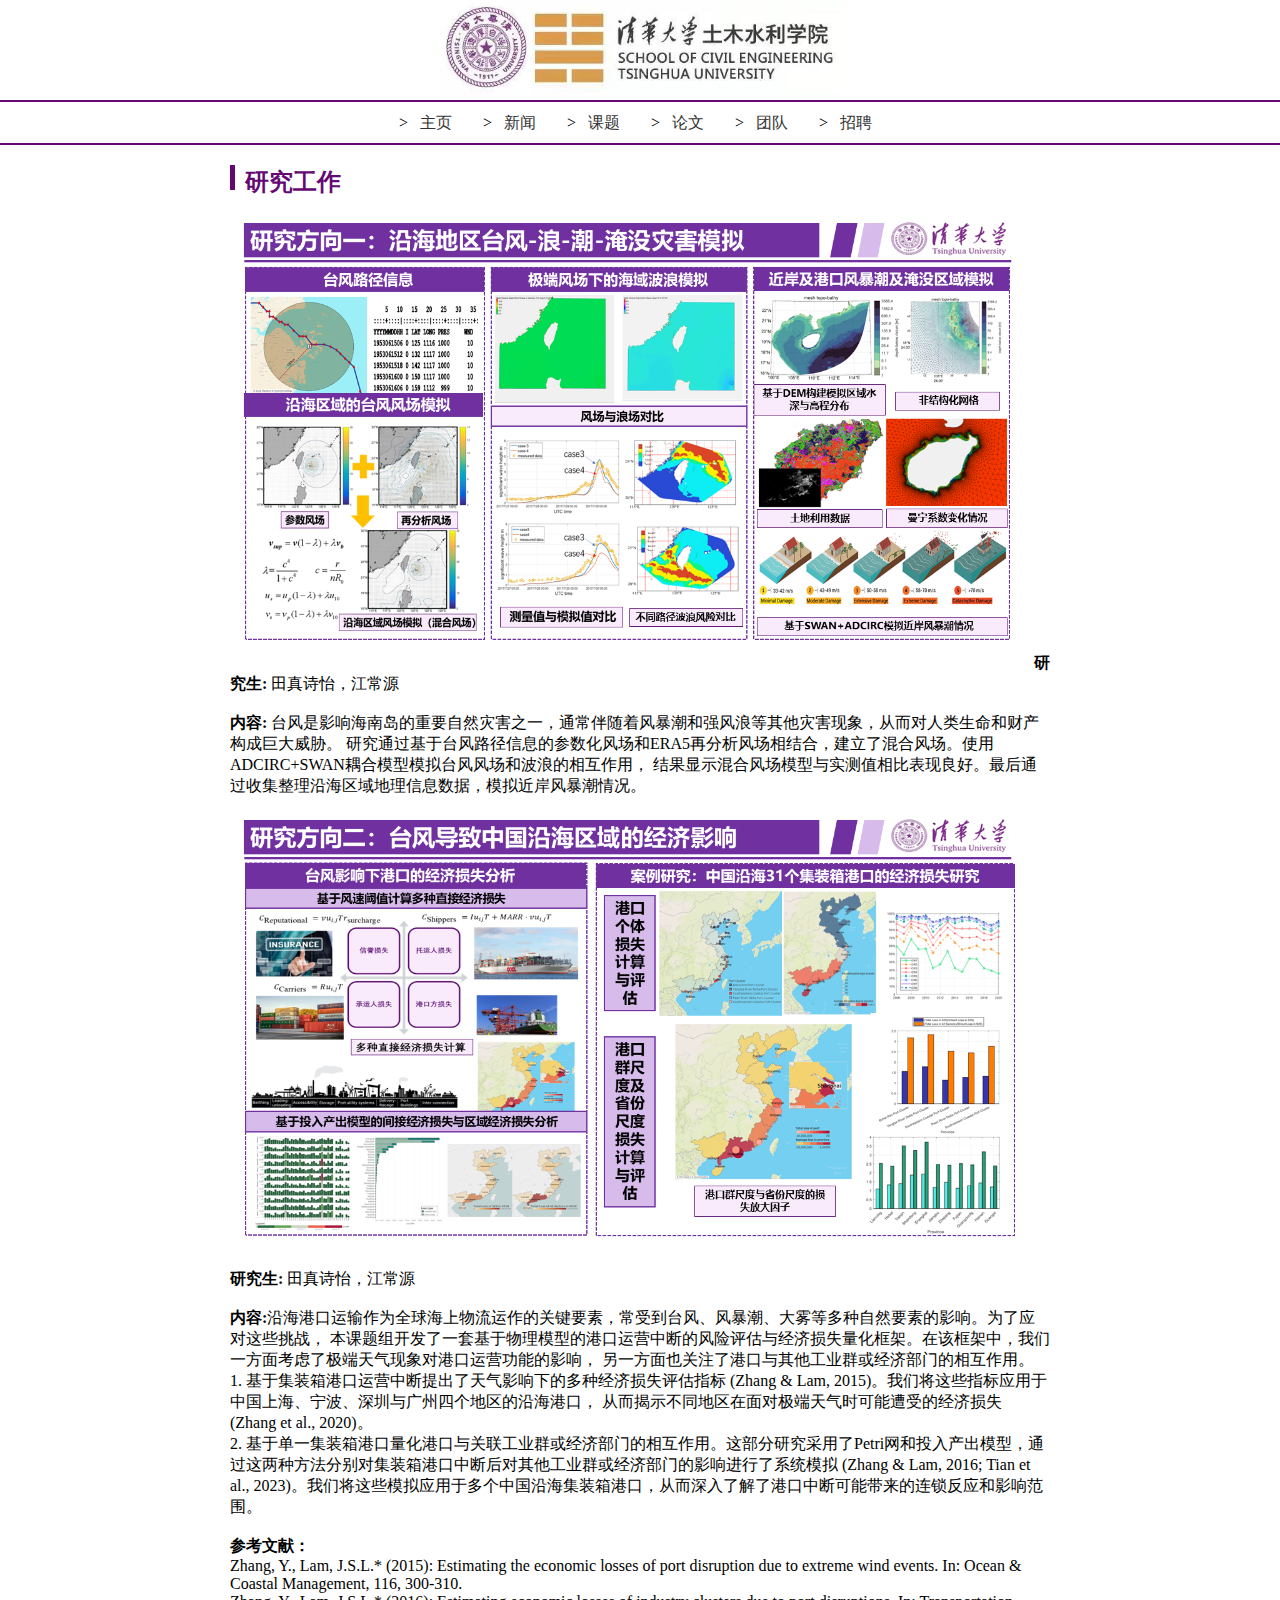
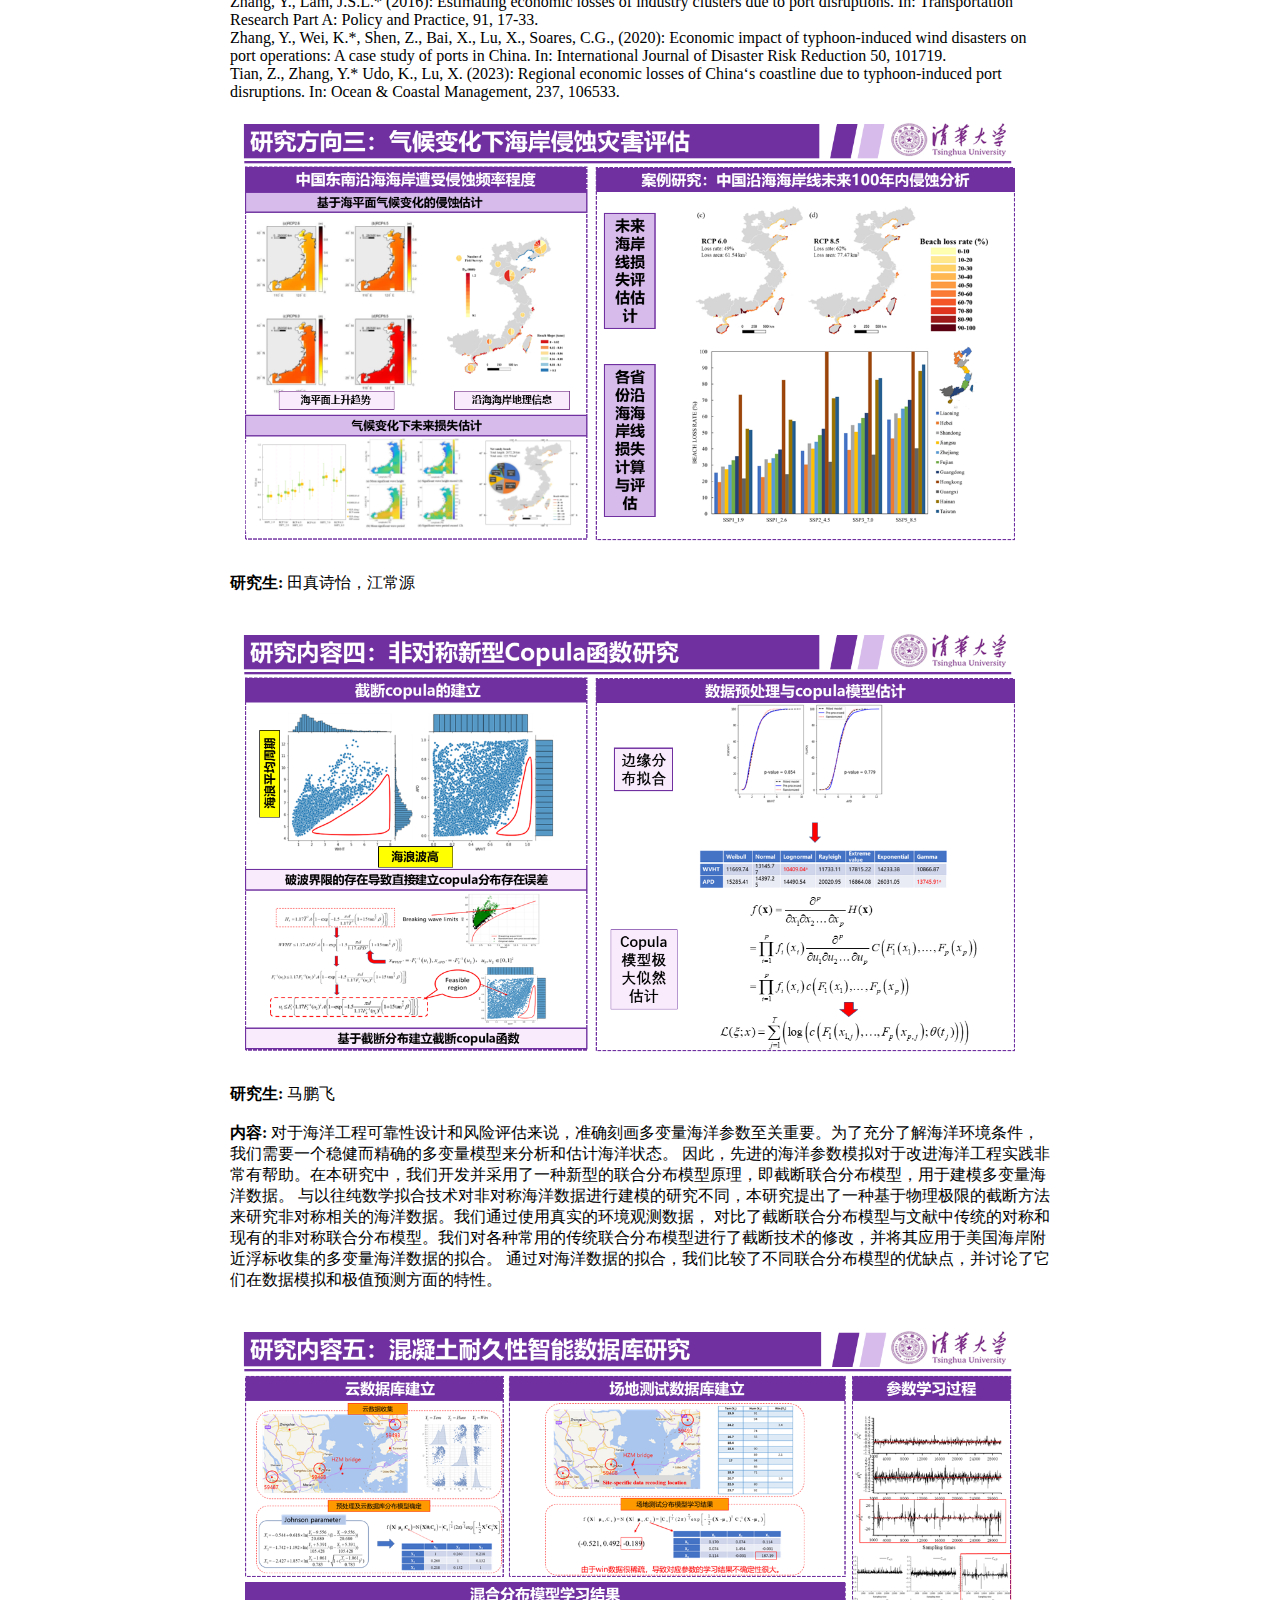
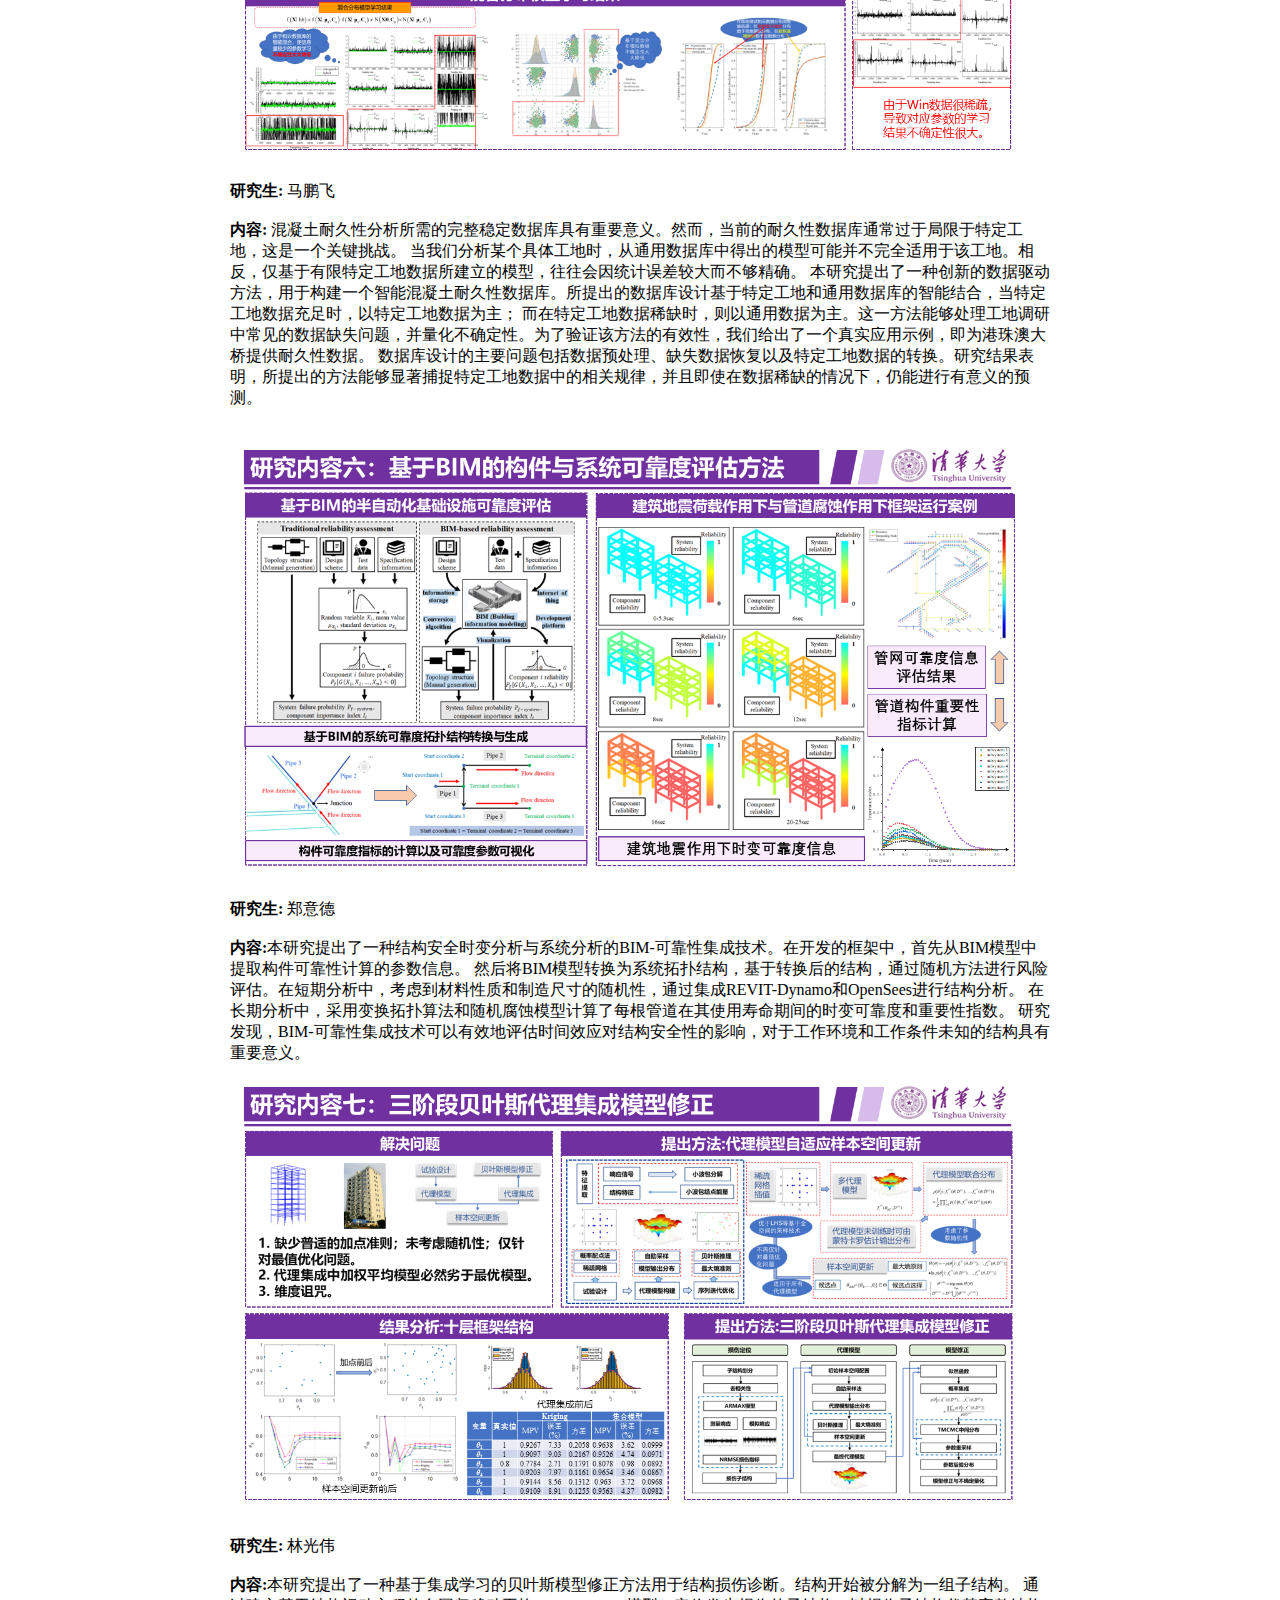
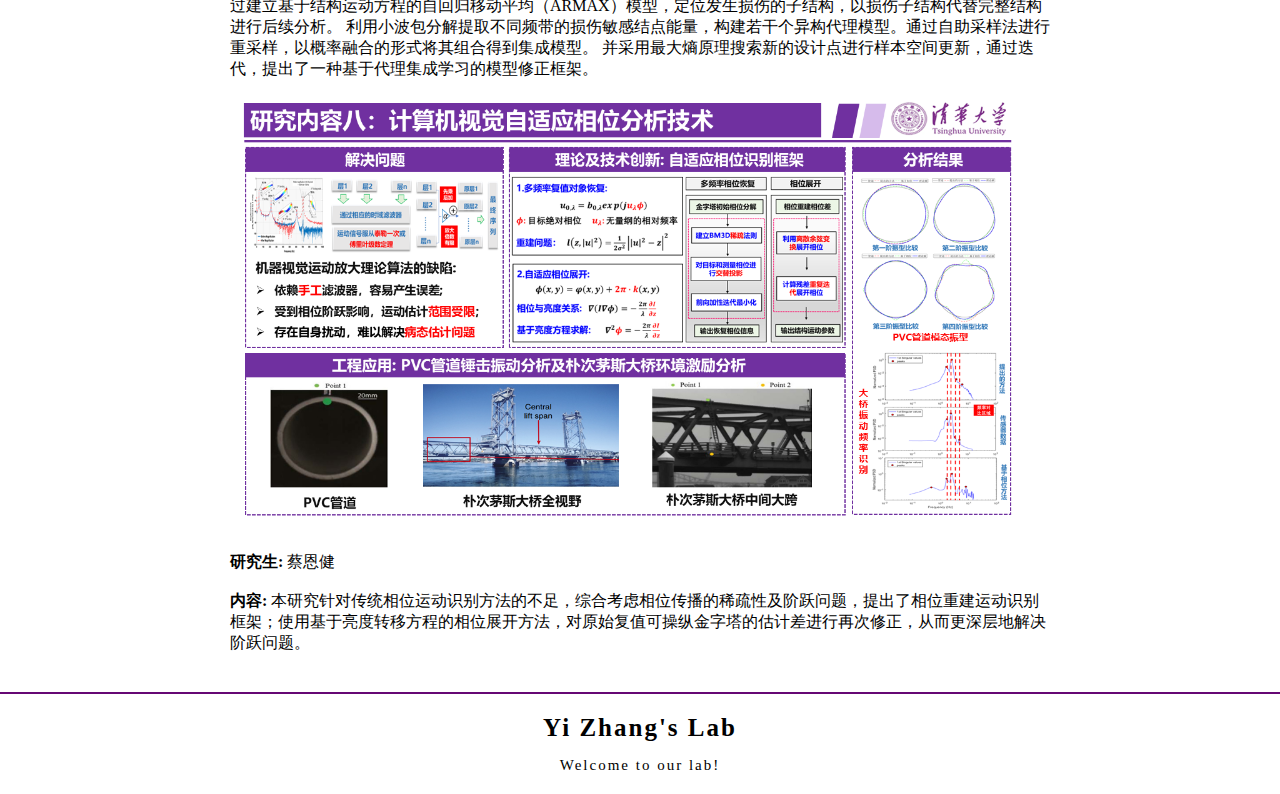
<file: rp.html>
<!DOCTYPE html>
<html>

<head>
	<meta charset="utf-8" />
	<title>Yi Zhang's Lab</title>
	<link rel="stylesheet" href="css/style.css">
	<style>
		p.serif {
			font-family: "Times New Roman", Times, serif;
			line-height: 135%;
		}

		p.sansserif {
			font-family: Arial, Helvetica, sans-serif;
		}

		li {
			padding-left: 12px;
			text-align: justify;
			cursor: pointer;
			font-family: "Times New Roman", Times, serif;
			line-height: 135%;
		}

		li::marker {
			content: '>'
		}
	</style>
</head>

<body>

	<div class="logo_up">
		<img src="img/tsinghua.jpg" width="400">
	</div>

	<div class="nav">
		<!-- 导航栏标签-->
		<ul>
			<li>
				<a href="index.html">主页</a>
			</li>
			<li>
				<a href="new.html">新闻</a>
			</li>
			<li>
				<a href="rp.html">课题</a>
			</li>
			<li>
				<a href="publication.html">论文</a>
			</li>

			<li>
				<a href="group.html">团队</a>
			</li>
			<li>
				<a href="zp.html">招聘</a>
			</li>

		</ul>
	</div>




	<div class="pro" id="two">
		<h2>研究工作</h2>


		<div class="missdata">
			<img src="img/research/幻灯片1.PNG" width="800">
			<b>研究生:</b> 田真诗怡，江常源</br></br>
			<b>内容:</b>
			台风是影响海南岛的重要自然灾害之一，通常伴随着风暴潮和强风浪等其他灾害现象，从而对人类生命和财产构成巨大威胁。
			研究通过基于台风路径信息的参数化风场和ERA5再分析风场相结合，建立了混合风场。使用ADCIRC+SWAN耦合模型模拟台风风场和波浪的相互作用，
			结果显示混合风场模型与实测值相比表现良好。最后通过收集整理沿海区域地理信息数据，模拟近岸风暴潮情况。
			</br>
			</br>
			<img src="img/research/幻灯片2.PNG" width="800"></br>
			<b>研究生:</b> 田真诗怡，江常源</br></br>
			<b>内容:</b>沿海港口运输作为全球海上物流运作的关键要素，常受到台风、风暴潮、大雾等多种自然要素的影响。为了应对这些挑战，
			本课题组开发了一套基于物理模型的港口运营中断的风险评估与经济损失量化框架。在该框架中，我们一方面考虑了极端天气现象对港口运营功能的影响，
			另一方面也关注了港口与其他工业群或经济部门的相互作用。</br>
			1.	基于集装箱港口运营中断提出了天气影响下的多种经济损失评估指标 (Zhang & Lam, 2015)。我们将这些指标应用于中国上海、宁波、深圳与广州四个地区的沿海港口，
			从而揭示不同地区在面对极端天气时可能遭受的经济损失 (Zhang et al., 2020)。</br>
			2.	基于单一集装箱港口量化港口与关联工业群或经济部门的相互作用。这部分研究采用了Petri网和投入产出模型，通过这两种方法分别对集装箱港口中断后对其他工业群或经济部门的影响进行了系统模拟 (Zhang & Lam, 2016; Tian et al., 2023)。我们将这些模拟应用于多个中国沿海集装箱港口，从而深入了解了港口中断可能带来的连锁反应和影响范围。

			</br></br>
			<b>参考文献：</b></br>
Zhang, Y., Lam, J.S.L.* (2015): Estimating the economic losses of port disruption due to extreme wind events. In: Ocean & Coastal Management, 116, 300-310.</br>
Zhang, Y., Lam, J.S.L.* (2016): Estimating economic losses of industry clusters due to port disruptions. In: Transportation Research Part A: Policy and Practice, 91, 17-33.</br>
Zhang, Y., Wei, K.*, Shen, Z., Bai, X., Lu, X., Soares, C.G., (2020): Economic impact of typhoon-induced wind disasters on port operations: A case study of ports in China. In: International Journal of Disaster Risk Reduction 50, 101719.</br>
Tian, Z., Zhang, Y.* Udo, K., Lu, X. (2023): Regional economic losses of China‘s coastline due to typhoon-induced port disruptions. In: Ocean & Coastal Management, 237, 106533.</br>


			</br>

			<img src="img/research/幻灯片3.PNG" width="800"></br>
			<b>研究生:</b> 田真诗怡，江常源</br></br>
			</br>

			<img src="img/research/幻灯片4.PNG" width="800"></br>
			<b>研究生:</b> 马鹏飞</br></br>
			<b>内容:</b>
			对于海洋工程可靠性设计和风险评估来说，准确刻画多变量海洋参数至关重要。为了充分了解海洋环境条件，我们需要一个稳健而精确的多变量模型来分析和估计海洋状态。
			因此，先进的海洋参数模拟对于改进海洋工程实践非常有帮助。在本研究中，我们开发并采用了一种新型的联合分布模型原理，即截断联合分布模型，用于建模多变量海洋数据。
			与以往纯数学拟合技术对非对称海洋数据进行建模的研究不同，本研究提出了一种基于物理极限的截断方法来研究非对称相关的海洋数据。我们通过使用真实的环境观测数据，
			对比了截断联合分布模型与文献中传统的对称和现有的非对称联合分布模型。我们对各种常用的传统联合分布模型进行了截断技术的修改，并将其应用于美国海岸附近浮标收集的多变量海洋数据的拟合。
			通过对海洋数据的拟合，我们比较了不同联合分布模型的优缺点，并讨论了它们在数据模拟和极值预测方面的特性。</br>
			</br></br>
			<img src="img/research/幻灯片5.PNG" width="800"></br>
			<b>研究生:</b> 马鹏飞</br></br>
			<b>内容:</b>
			混凝土耐久性分析所需的完整稳定数据库具有重要意义。然而，当前的耐久性数据库通常过于局限于特定工地，这是一个关键挑战。
			当我们分析某个具体工地时，从通用数据库中得出的模型可能并不完全适用于该工地。相反，仅基于有限特定工地数据所建立的模型，往往会因统计误差较大而不够精确。
			本研究提出了一种创新的数据驱动方法，用于构建一个智能混凝土耐久性数据库。所提出的数据库设计基于特定工地和通用数据库的智能结合，当特定工地数据充足时，以特定工地数据为主；
			而在特定工地数据稀缺时，则以通用数据为主。这一方法能够处理工地调研中常见的数据缺失问题，并量化不确定性。为了验证该方法的有效性，我们给出了一个真实应用示例，即为港珠澳大桥提供耐久性数据。
			数据库设计的主要问题包括数据预处理、缺失数据恢复以及特定工地数据的转换。研究结果表明，所提出的方法能够显著捕捉特定工地数据中的相关规律，并且即使在数据稀缺的情况下，仍能进行有意义的预测。</br>
			</br></br>
			<img src="img/research/幻灯片6.PNG" width="800"></br>
			<b>研究生:</b> 郑意德</br></br>
			<b>内容:</b>本研究提出了一种结构安全时变分析与系统分析的BIM-可靠性集成技术。在开发的框架中，首先从BIM模型中提取构件可靠性计算的参数信息。
			然后将BIM模型转换为系统拓扑结构，基于转换后的结构，通过随机方法进行风险评估。在短期分析中，考虑到材料性质和制造尺寸的随机性，通过集成REVIT-Dynamo和OpenSees进行结构分析。
			在长期分析中，采用变换拓扑算法和随机腐蚀模型计算了每根管道在其使用寿命期间的时变可靠度和重要性指数。
			研究发现，BIM-可靠性集成技术可以有效地评估时间效应对结构安全性的影响，对于工作环境和工作条件未知的结构具有重要意义。

			</br></br>
			<img src="img/research/幻灯片7.PNG" width="800"></br>
			<b>研究生:</b> 林光伟</br></br>
			<b>内容:</b>本研究提出了一种基于集成学习的贝叶斯模型修正方法用于结构损伤诊断。结构开始被分解为一组子结构。
			通过建立基于结构运动方程的自回归移动平均（ARMAX）模型，定位发生损伤的子结构，以损伤子结构代替完整结构进行后续分析。
			利用小波包分解提取不同频带的损伤敏感结点能量，构建若干个异构代理模型。通过自助采样法进行重采样，以概率融合的形式将其组合得到集成模型。
			并采用最大熵原理搜索新的设计点进行样本空间更新，通过迭代，提出了一种基于代理集成学习的模型修正框架。
			</br></br>

			<img src="img/research/幻灯片8.PNG" width="800"></br>
			<b>研究生:</b> 蔡恩健</br></br>
			<b>内容:</b>
			本研究针对传统相位运动识别方法的不足，综合考虑相位传播的稀疏性及阶跃问题，提出了相位重建运动识别框架；使用基于亮度转移方程的相位展开方法，对原始复值可操纵金字塔的估计差进行再次修正，从而更深层地解决阶跃问题。
			</br>
			</br>

		</div>



	</div>










	<div class="logo">
		<h4>Yi Zhang's Lab</h4>
		<p> Welcome to our lab! </p>
	</div>







</body>

</html>
</file>
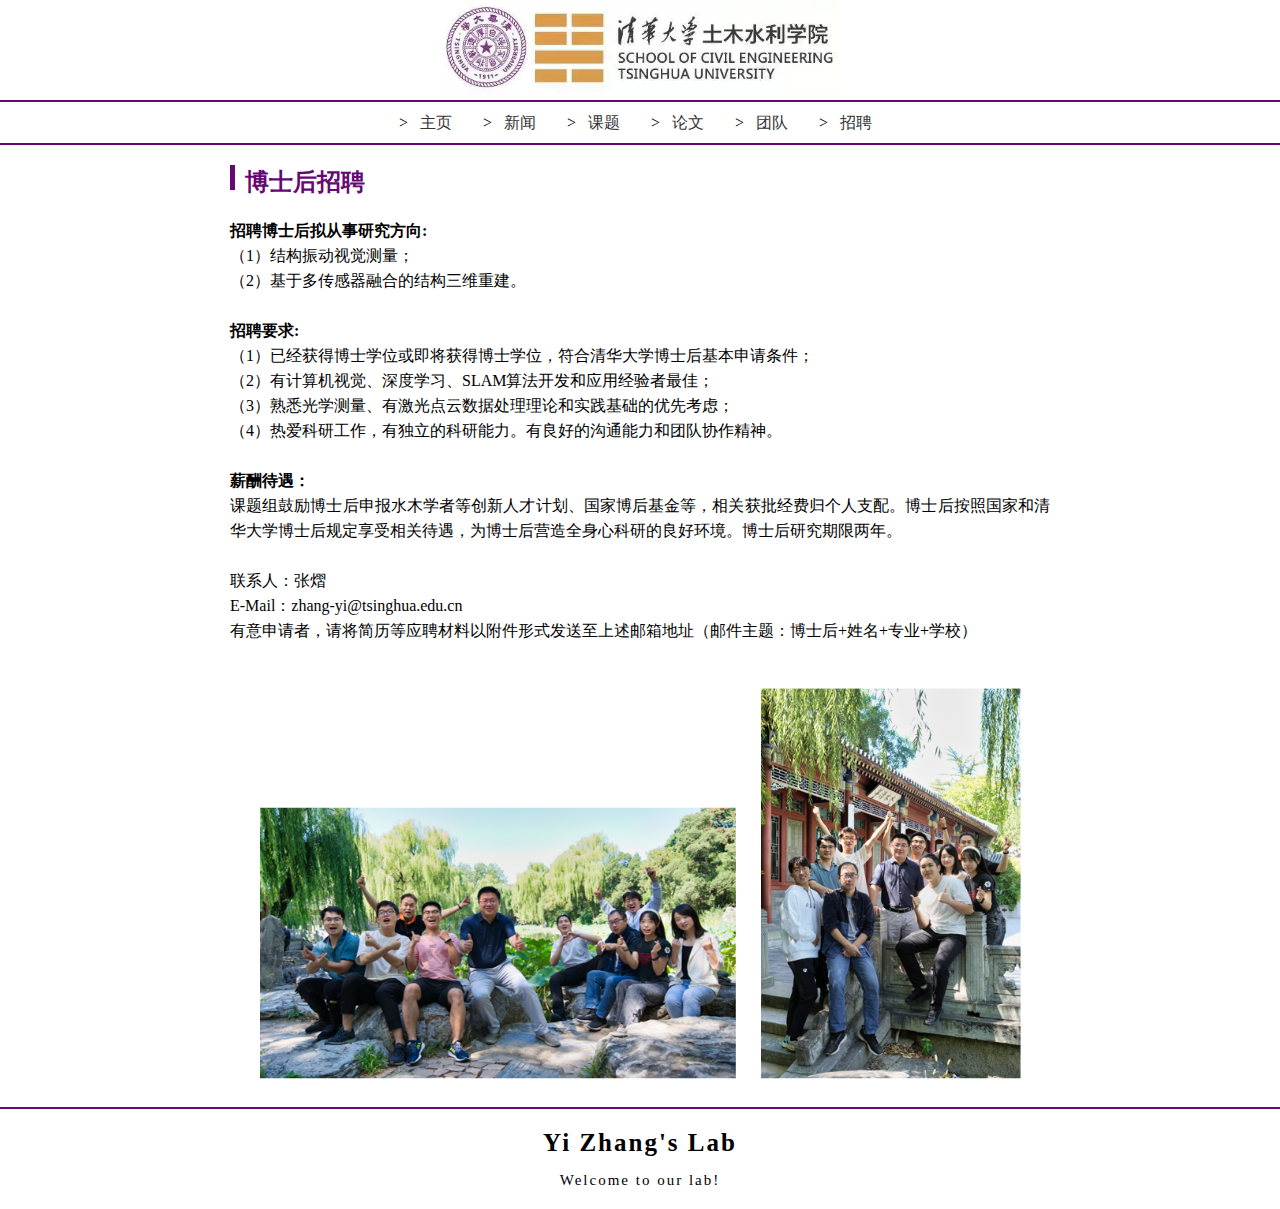
<file: zp.html>
<!DOCTYPE html>
<html>
	<head>
		<meta charset="utf-8" />
		<title>Yi Zhang's Lab</title>
		<link rel="stylesheet" href="css/style.css">
		<style>
			p.serif{font-family:"Times New Roman",Times,serif;line-height:135%;}
			p.sansserif{font-family:Arial,Helvetica,sans-serif;}
			
			li {
			  padding-left: 12px;text-align: justify;
			  cursor: pointer;font-family:"Times New Roman",Times,serif;line-height:135%;
			}
			li::marker {content: '>'}
			
		</style>
	</head>
	<body>
		
		<div class="logo_up">
			<img src="img/tsinghua.jpg" width="400">
		</div>

		<div class="nav">
			<!-- 导航栏标签-->
			<ul>
				<li>
					<a href="index.html">主页</a>
				</li>
				<li>
					<a href="new.html">新闻</a>
				</li>
				<li>
					<a href="rp.html">课题</a>
				</li>
				<li>
					<a href="publication.html">论文</a>
				</li>

				<li>
					<a href="group.html">团队</a>
				</li>

				<li>
					<a href="zp.html">招聘</a>
				</li>

			</ul>		
		</div>
		
		
		
		
		
		<div class="pro" id="two">
			<h2>博士后招聘</h2>


			<div class="missdata">
				<h3> </h3>
				
				<p>

					<b>招聘博士后拟从事研究方向:</b></br>
					（1）结构振动视觉测量；</br>
					（2）基于多传感器融合的结构三维重建。</br>
					</br>

					<b>招聘要求:</b></br>
					（1）已经获得博士学位或即将获得博士学位，符合清华大学博士后基本申请条件；</br>
					（2）有计算机视觉、深度学习、SLAM算法开发和应用经验者最佳；</br>
					（3）熟悉光学测量、有激光点云数据处理理论和实践基础的优先考虑；</br>
					（4）热爱科研工作，有独立的科研能力。有良好的沟通能力和团队协作精神。</br>
					</br>
					
					<b>薪酬待遇：</b></br>
					课题组鼓励博士后申报水木学者等创新人才计划、国家博后基金等，相关获批经费归个人支配。博士后按照国家和清华大学博士后规定享受相关待遇，为博士后营造全身心科研的良好环境。博士后研究期限两年。</br>
					</br>

					联系人：张熠 </br>
					E-Mail：zhang-yi@tsinghua.edu.cn</br>
					有意申请者，请将简历等应聘材料以附件形式发送至上述邮箱地址（邮件主题：博士后+姓名+专业+学校）
				</br>
			</br>


				</p>
				<img src="img/welcome.jpg" width="800">
			</div>
			



		</div>

		
		
		
		
		
		
		
		
		
		<div class="logo">
			<h4>Yi Zhang's Lab</h4>
			<p> Welcome to our lab! </p>
		</div>
		
		
		

		

		
	</body>
</html>
</file>
<file: css/style.css>
*{
	margin: 0;
	padding: 0;
}

body{
	font-size: 16px;
}




/*调整logo元素的大小位置等等,可以自己尝试设置*/
.logo{
	border-top: 2px solid #660874; /*分界线*/
	width: 100%;
	text-align: center;
	margin-top: 20px;
}

.logo h4{
	font-size: 25px;
	letter-spacing: 2px;
	margin-top: 20px;
}

.logo p{
	font-size: 15px;
	letter-spacing: 2px;
	margin-top: 15px;
	margin-bottom: 20px;    /*或者可以直接用margin 上右下左的顺序*/
}

.logo h4:hover{/*设置点触反应，鼠标放上去会变色哦*/
	color: #660874;
}



.logo_up{

	text-align: center;

}



/*导航部分nav*/
.nav{
	width: 100%;
	border-top: 2px solid #660874; /*分界线*/
	border-bottom: 2px solid #660874;
}
.nav ul{
	display: flex;		/*自动弹性布局*/
	justify-content: center;
	padding : 10px 0;
}
.nav ul li{
	list-style: none; /*取消自动的点点*/
	margin: 0 20px;
}
.nav ul li a{
	color: #333;
	text-decoration: none;
}
.nav ul li a:hover{/*设置点触反应，鼠标放上去会变色哦*/
	color: #660874;
}




.banner{
	width: 820px;
	margin: 20px auto;
}

.me{
	width: 200px;
	text-align: left;
	margin: 10px 0;
	float: left;
	overflow: hidden;
}
.about{
	float: right;
	width: 620px;
}
.about p{
	margin-top: 20px;
	margin-bottom: 20px;
	text-align: justify;
	line-height: 25px;
}



.connect{
	width: 620px;
	margin-left: 200px;
}
.connect p{
	margin-top: 20px;
	margin-bottom: 0px;
	text-align: justify;
	line-height: 30px;
}



/* 前面带横线的 */
.edu{
	width: 820px;
	margin: 20px auto;
	border-top: 2px solid #660874;   /*分界线*/
}
.edu h2{
	margin: 20px auto;
	color: #660874;
}
.edu h2::before{
	content: '';
	display: inline-block;
	width: 5px;
	height: 25px;
	margin-right: 10px;
	background: #660874;
}
.edu p{
	font-size: 16px;
	line-height: 20px;
	line-height: 30px;
}




/* 前面不带横线的 */
.pro{
	width: 820px;
	margin: 20px auto;
	/* border-top: 2px solid #660874;   /*分界线*/ 
}
.pro h2{
	margin: 20px auto;
	color: #660874;
}
.pro h2::before{
	content: '';
	display: inline-block;
	width: 5px;
	height: 25px;
	margin-right: 10px;
	background: #660874;
}
.pro p{
	font-size: 16px;
	text-align: justify;
	line-height: 20px;
	line-height: 30px;
}




.res{
	width: 820px;
	margin: 20px auto;
	border-top: 2px solid #CCCCCC;   /*分界线*/
}
.res h2{
	margin: 20px auto;
	color: #ce8460;
}
.res h2::before{
	content: '';
	display: inline-block;
	width: 5px;
	height: 25px;
	margin-right: 10px;
	background: #ce8460;
}
.missdata{
	width: 100%;
	margin: 10px 0;

}
.missdata p{
	text-align: justify;
	line-height: 25px;
}

 






.viv h3{
	margin-top: 50px;
	margin-bottom: 30px;
}
.viv{
	width: 100%;
	margin: 10px 0;

}
.viv p{
	text-align: justify;
	line-height: 25px;
}







.timo h3{
	margin-top: 50px;
	margin-bottom: 30px;
}
.timo{
	width: 100%;
	margin: 10px 0;

}
.timo p{
	text-align: justify;
	line-height: 25px;
}





.pub{
	width: 820px;
	margin: 20px auto;
	border-top: 2px solid #CCCCCC;   /*分界线*/
}
.pub h2{
	margin: 20px auto;
	color: #ce8460;
}
.pub h2::before{
	content: '';
	display: inline-block;
	width: 5px;
	height: 25px;
	margin-right: 10px;
	background: #ce8460;
}

.pub p{
	font-size: 16px;
	text-align: justify;
	line-height: 20px;
	line-height: 30px;
}



.pri{
	width: 820px;
	margin: 20px auto;
	border-top: 2px solid #CCCCCC;   /*分界线*/
}
.pri h2{
	margin: 20px auto;
	color: #ce8460;
}
.pri h2::before{
	content: '';
	display: inline-block;
	width: 5px;
	height: 25px;
	margin-right: 10px;
	background: #ce8460;
}

.pri p{
	font-size: 16px;
	text-align: justify;
	line-height: 20px;
	line-height: 30px;
}



.oth{
	width: 820px;
	margin: 20px auto;
	
	border-top: 2px solid #CCCCCC;   /*分界线*/
}
.oth h2{
	margin: 20px auto;
	color: #ce8460;
}
.oth h2::before{
	content: '';
	display: inline-block;
	width: 5px;
	height: 25px;
	margin-right: 10px;
	background: #ce8460;
}

.oth p{
	font-size: 16px;
	text-align: justify;
	line-height: 20px;
	line-height: 30px;
}


.inter h3{
	margin-top: 50px;
	margin-bottom: 30px;
}
.inter{
	width: 100%;
	margin: 10px 0;

}
.inter p{
	text-align: justify;
	line-height: 25px;
}




.elife h3{
	margin-top: 50px;
	margin-bottom: 30px;
}
.elife{
	width: 100%;
	margin: 10px 0;

}
.elife p{
	text-align: justify;
	line-height: 25px;
	margin-bottom: 30px;
}




.people{
	width: 820px;
	height: 230px;
	margin: 20px auto;
}

.me{
	width: 200px;
	text-align: left;
	margin: 10px 0;
	float: left;
	overflow: hidden;
}
.about{
	float: right;
	width: 620px;
}
.about p{
	margin-top: 20px;
	margin-bottom: 20px;
	text-align: justify;
	line-height: 25px;
}
</file>
